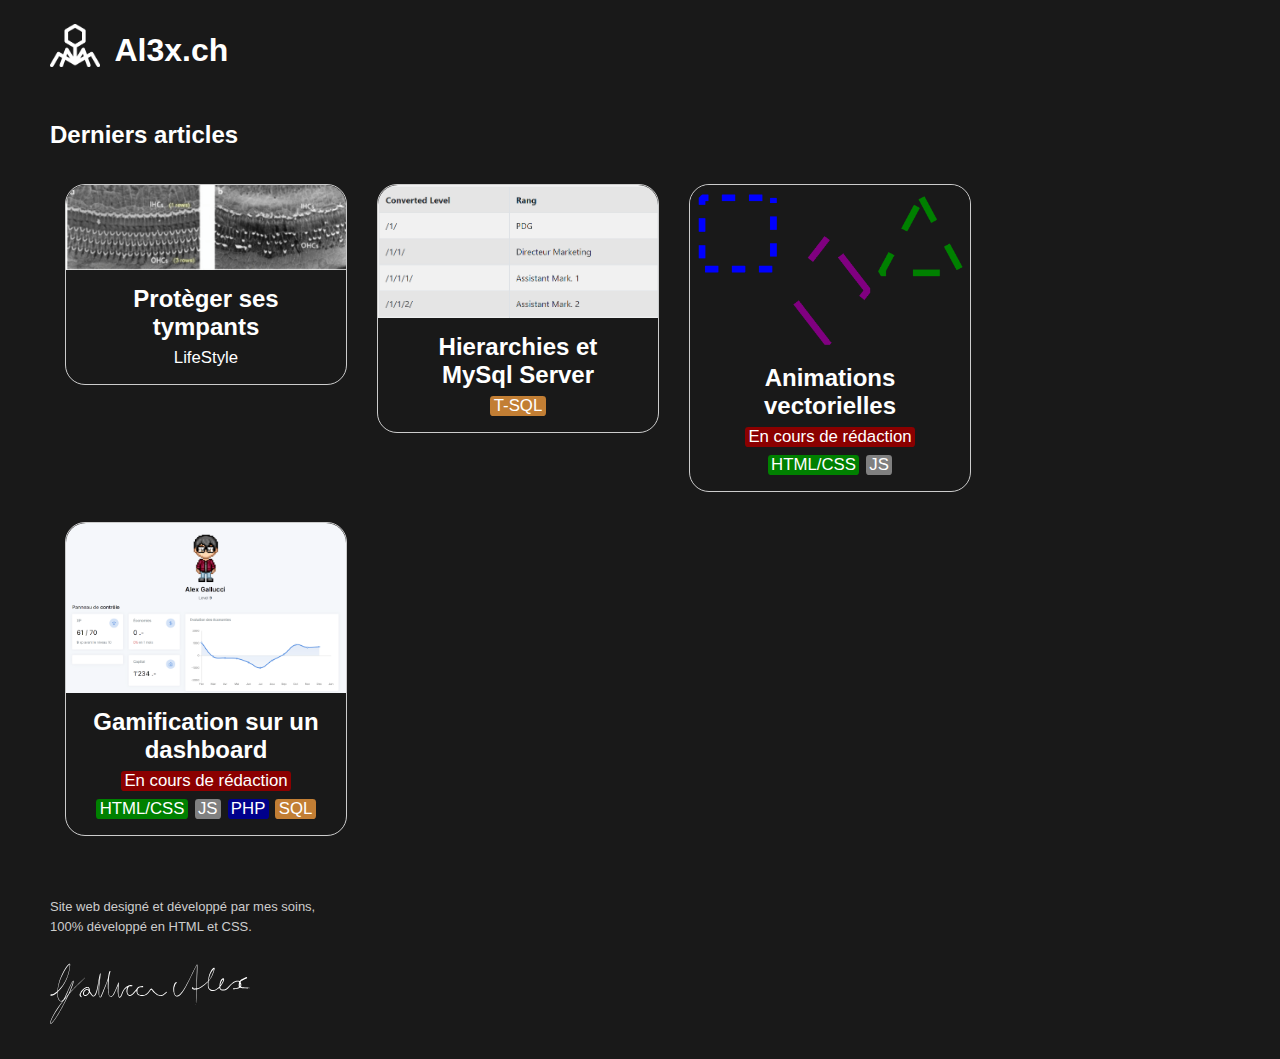
<file: index.html>
<!--
Auteur : Alex Gallucci
Site web CV : https://alexg.ch
-->

<!DOCTYPE html>
<html lang="fr">
<head>
    <title>Alex - Blog</title>
    <meta charset="UTF-8">
    <meta name="viewport" content="width=device-width, initial-scale=1">
    <link rel="apple-touch-icon" sizes="180x180" href="favicon/apple-touch-icon.png">
    <link rel="icon" type="image/png" sizes="32x32" href="favicon/favicon-32x32.png">
    <link rel="icon" type="image/png" sizes="16x16" href="favicon/favicon-16x16.png">
    <link rel="stylesheet" href="style.css">
</head>
<body>

<!-- Barre supérieure -->
<div class="linedImg">
    <a href="https://al3x.ch">
        <img src="img/profile.png" alt="profile"/>
        <h1>Al3x.ch</h1>
    </a>
</div>

<!-- Articles -->
<div class="articles">
    <h2>Derniers articles</h2>
    <div class="gallery">
        <a href="Articles/danger-ouïe/">
            <img class="miniature" src="Articles/danger-ouïe/img/miniature.png" alt="Sante de l'ouie">
            <div class="desc">
                <h1 class="titleMainArt">Protèger ses tympants</h1>
                <p class="badge">LifeStyle</p>
            </div>
        </a>
    </div>
    <div class="gallery">
        <a href="Articles/hierarchie-tsql/">
            <img class="miniature" src="Articles/hierarchie-tsql/img/miniature.png" alt="Hierarchie en TSQL">
            <div class="desc">
                <h1 class="titleMainArt">Hierarchies et <br> MySql Server</h1>
                <p class="badge bg-tsql">T-SQL</p>
            </div>
        </a>
    </div>
    <div class="gallery">
        <a href="Articles/css-svg-anim/">
            <img class="miniature" src="Articles/css-svg-anim/img/miniature.png" alt="Animations vectorielles">
            <div class="desc">
                <h1 class="titleMainArt">Animations vectorielles</h1>
                <div style="display: block">
                    <p class="badge bg-construct">En cours de rédaction</p>
                    <p class="badge bg-html-css">HTML/CSS</p>
                    <p class="badge bg-js">JS</p>
                </div>
            </div>
        </a>
    </div>

    <div class="gallery">
        <a href="Articles/gamified-dashboard/">
            <img class="miniature" src="Articles/gamified-dashboard/img/miniature.png" alt="Gamified Dashboard">
            <div class="desc">
                <h1 class="titleMainArt">Gamification sur un dashboard</h1>
                <div style="display: block">
                    <p class="badge bg-construct">En cours de rédaction</p>
                    <p class="badge bg-html-css">HTML/CSS</p>
                    <p class="badge bg-js">JS</p>
                    <p class="badge bg-php">PHP</p>
                    <p class="badge bg-sql">SQL</p>
                </div>
            </div>
        </a>
    </div>
</div>

<footer>
    <p>Site web designé et développé par mes soins,</p>
    <p>100% développé en HTML et CSS.</p>
    <img alt="signature Alex Gallucci" src="img/signature_white.svg" width="200px">
</footer>

</body>
</html>
</file>
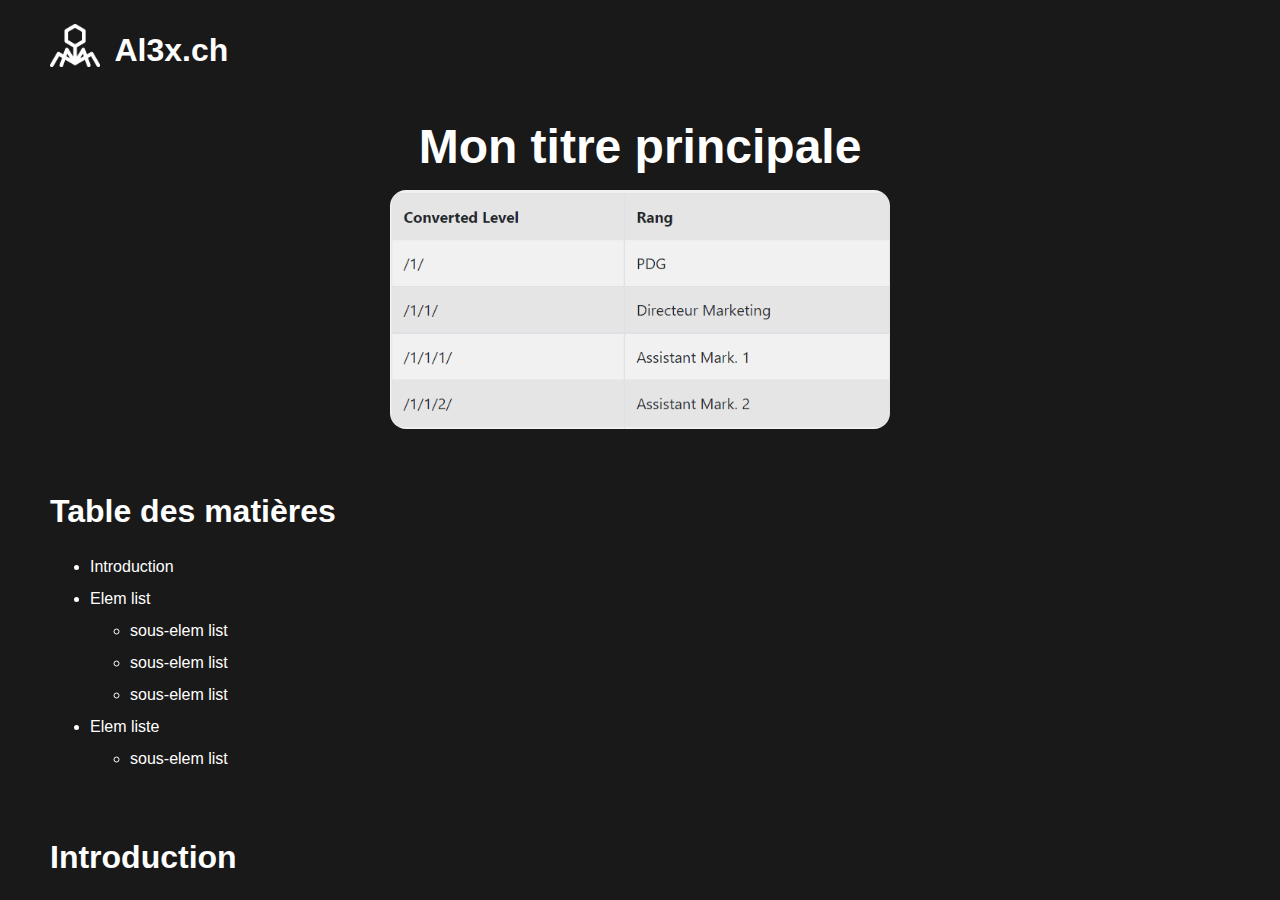
<file: Articles/aaa_DefaultPage/index.html>
<!--
Auteur : Alex Gallucci
Site web CV : https://alexg.ch
-->

<!DOCTYPE html>
<html lang="fr">
<head>
    <title>Alex - titre principale </title>
    <meta charset="UTF-8">
    <meta name="viewport" content="width=device-width, initial-scale=1">
    <link rel="apple-touch-icon" sizes="180x180" href="../../favicon/apple-touch-icon.png">
    <link rel="icon" type="image/png" sizes="32x32" href="../../favicon/favicon-32x32.png">
    <link rel="icon" type="image/png" sizes="16x16" href="../../favicon/favicon-16x16.png">
    <link rel="stylesheet" href="../../style.css">
    <link rel="stylesheet" href="../../article.css">
</head>
<body>

<!-- Barre supérieure -->
<div class="linedImg">
    <a href="https://al3x.ch">
        <img src="../../img/profile.png" alt="profile"/>
        <h1>Al3x.ch</h1>
    </a>
</div>


<!-- Titre et image principal -->
<h1 id="mainTitle">Mon titre principale</h1>
<img id="mainImg" src="img/miniature.png" alt="Résultat d'une reqûete hierarchique"/>

<!-- Table de matières -->
<h1 id="tableMat">Table des matières</h1>
<ul id="tableMatList">
    <li><a href="#SEC-introduction">Introduction</a></li>
    <li> Elem list
        <ul>
            <li>sous-elem list</li>
            <li>sous-elem list</li>
            <li>sous-elem list</li>
        </ul>
    </li>
    <li> Elem liste
        <ul>
            <li>sous-elem list</li>
        </ul>
    </li>
</ul>

<section id="SEC-introduction">
    <h1 class="titleH1">Introduction</h1>
</section>
</body>
</html>
</file>
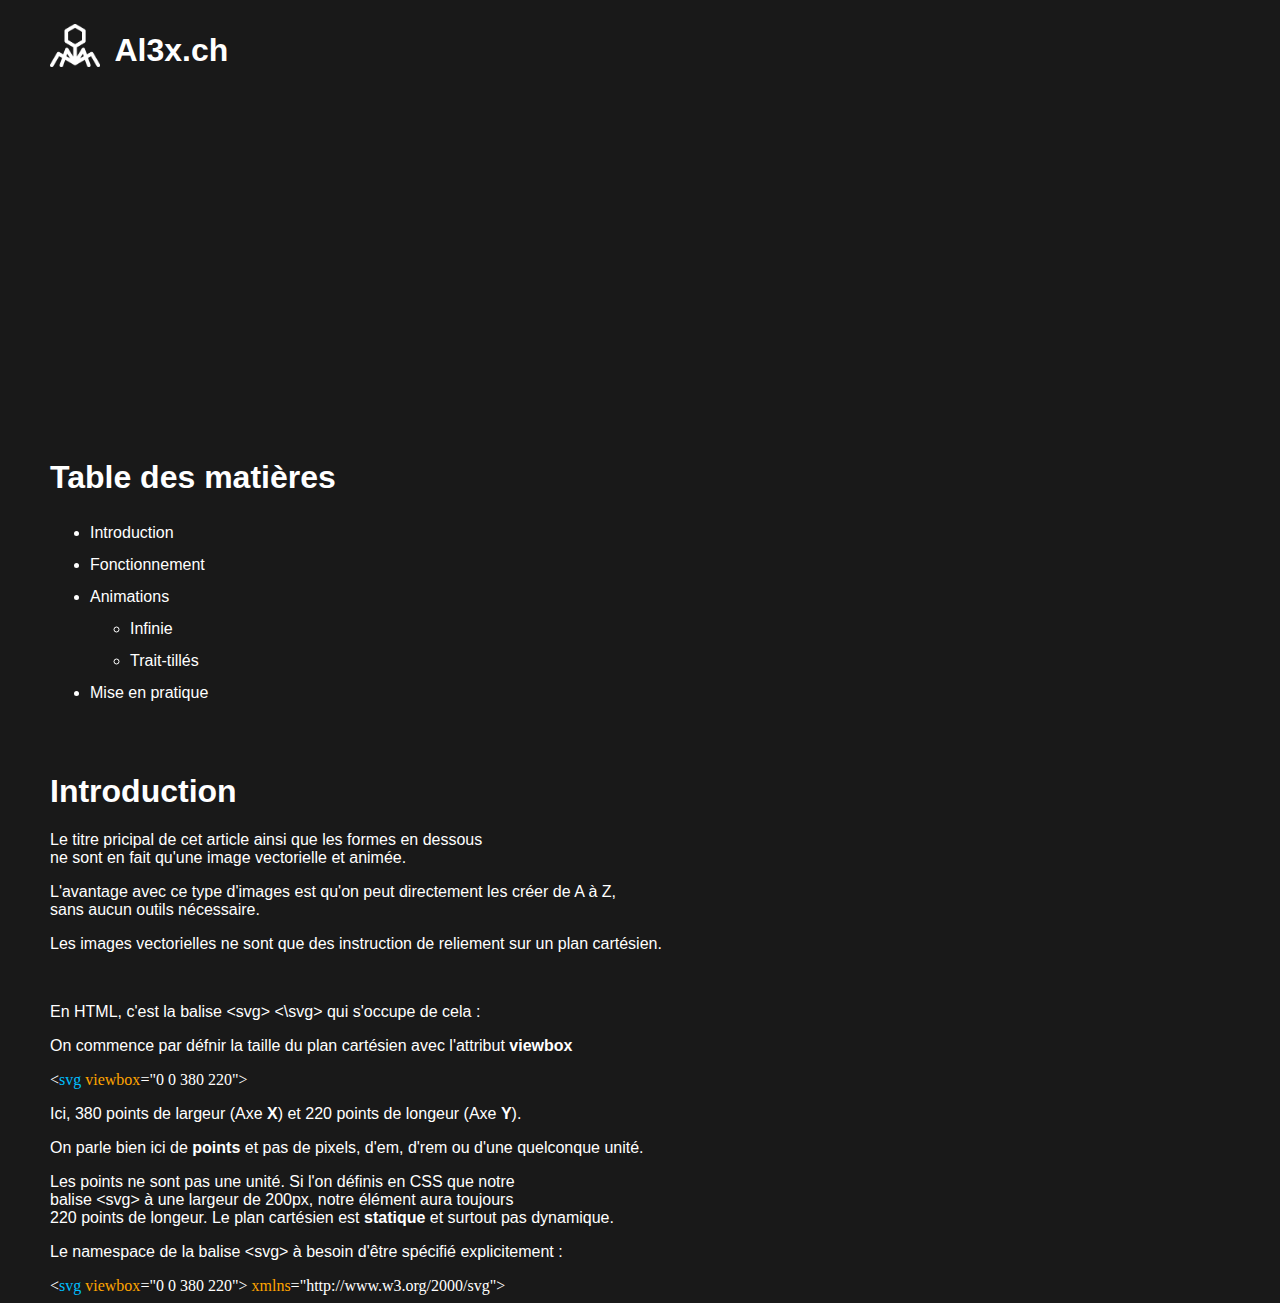
<file: Articles/css-svg-anim/index.html>
<!--
Auteur : Alex Gallucci
Site web CV : https://alexg.ch
-->

<!DOCTYPE html>
<html lang="fr">
<head>
    <title>Alex - Animations JS avec les éléments vectoriels</title>
    <meta charset="UTF-8">
    <meta name="viewport" content="width=device-width, initial-scale=1">
    <link rel="apple-touch-icon" sizes="180x180" href="../../favicon/apple-touch-icon.png">
    <link rel="icon" type="image/png" sizes="32x32" href="../../favicon/favicon-32x32.png">
    <link rel="icon" type="image/png" sizes="16x16" href="../../favicon/favicon-16x16.png">
    <link rel="stylesheet" href="../../style.css">
    <link rel="stylesheet" href="../../article.css">
    <link rel="stylesheet" href="anim.css">
</head>
<body>

<!-- Barre supérieure -->
<div class="linedImg">
    <a href="https://al3x.ch">
        <img src="../../img/profile.png" alt="profile"/>
        <h1>Al3x.ch</h1>
    </a>
</div>

<!-- Titre et image principal -->
<svg id="viewBoxEP" width="43%" style="margin-right: auto; margin-left: auto; display: block" viewbox="0 0 380 220" xmlns="http://www.w3.org/2000/svg">
    <text id="main_title"
          class="path"
          stroke="white"
          stroke-width="0.2"
          stroke-miterlimit="0"
          fill="none"
          x="10"
          y="40">
        <tspan font-size="2.1em" font-family="'Roboto', sans-serif" font-weight="bold">
            Animations vectorielles
        </tspan>
    </text>

    <path id="title_main_path"
          class="path"
          fill="none"
          stroke="white"
          stroke-width="5"
          stroke-miterlimit="0"
          d="m 193 60 v 13 h -125 v 144 h 250 v -144 h -125"
    />

    <path id="title_main_square"
          class="path"
          fill="none"
          stroke="blue"
          stroke-width="5"
          stroke-miterlimit="0"
          d="m 150 90 v 53 h -53 v -53 z"
    />

    <path id="title_main_triangle"
          class="path"
          fill="none"
          stroke="green"
          stroke-width="5"
          stroke-miterlimit="0"
          d="m 260 90 l -30 56 h 60 z"
    />

    <path id="title_main_losange"
          class="path"
          fill="none"
          stroke="purple"
          stroke-width="5"
          stroke-miterlimit="0"
          d="m 190 120 l -30 39 l 30 39 l 30 -39 z"
    />
</svg>

<!-- Table de matières -->
<h1 id="tableMat">Table des matières</h1>
<ul id="tableMatList">
    <li><a href="#SEC-introduction">Introduction</a></li>
    <li>Fonctionnement</li>
    <li>Animations
        <ul>
            <li>Infinie</li>
            <li>Trait-tillés</li>
        </ul>
    </li>
    <li> Mise en pratique</li>
</ul>

<section id="SEC-introduction">
    <h1 class="titleH1">Introduction</h1>
    <p>Le titre pricipal de cet article ainsi que les formes en dessous <br>ne sont en fait qu'une image vectorielle et animée.</p>
    <p>L'avantage avec ce type d'images est qu'on peut directement les créer de A à Z, <br> sans aucun outils nécessaire.</p>

    <p>Les images vectorielles ne sont que des instruction de reliement sur un plan cartésien.</p><br>

    <p>En HTML, c'est la balise &lt;svg&gt; &lt;\svg&gt; qui s'occupe de cela :</p>
    <p>On commence par défnir la taille du plan cartésien avec l'attribut <strong>viewbox</strong></p>
    <code>&lt;<span style="color: deepskyblue">svg</span> <span style="color: orange">viewbox</span>="0 0 380 220"&gt;</code>
    <p>Ici, 380 points de largeur (Axe <strong>X</strong>) et 220 points de longeur (Axe <strong>Y</strong>).</p>
    <p>On parle bien ici de <strong>points</strong> et pas de pixels, d'em, d'rem ou d'une quelconque unité.</p>
    <p>Les points ne sont pas une unité. Si l'on définis en CSS que notre <br>balise &lt;svg&gt; à une largeur de 200px,
        notre élément aura toujours<br> 220 points de longeur. Le plan cartésien est <strong>statique</strong> et surtout pas dynamique.</p>

    <p>Le namespace de la balise &lt;svg&gt; à besoin d'être spécifié explicitement :</p>
    <code>&lt;<span style="color: deepskyblue">svg</span> <span style="color: orange">viewbox</span>="0 0 380 220"&gt;  <span style="color: orange">xmlns</span>="http://www.w3.org/2000/svg"&gt;</code>


</section>

<script src="anim.js"></script>
</body>
</html>
</file>
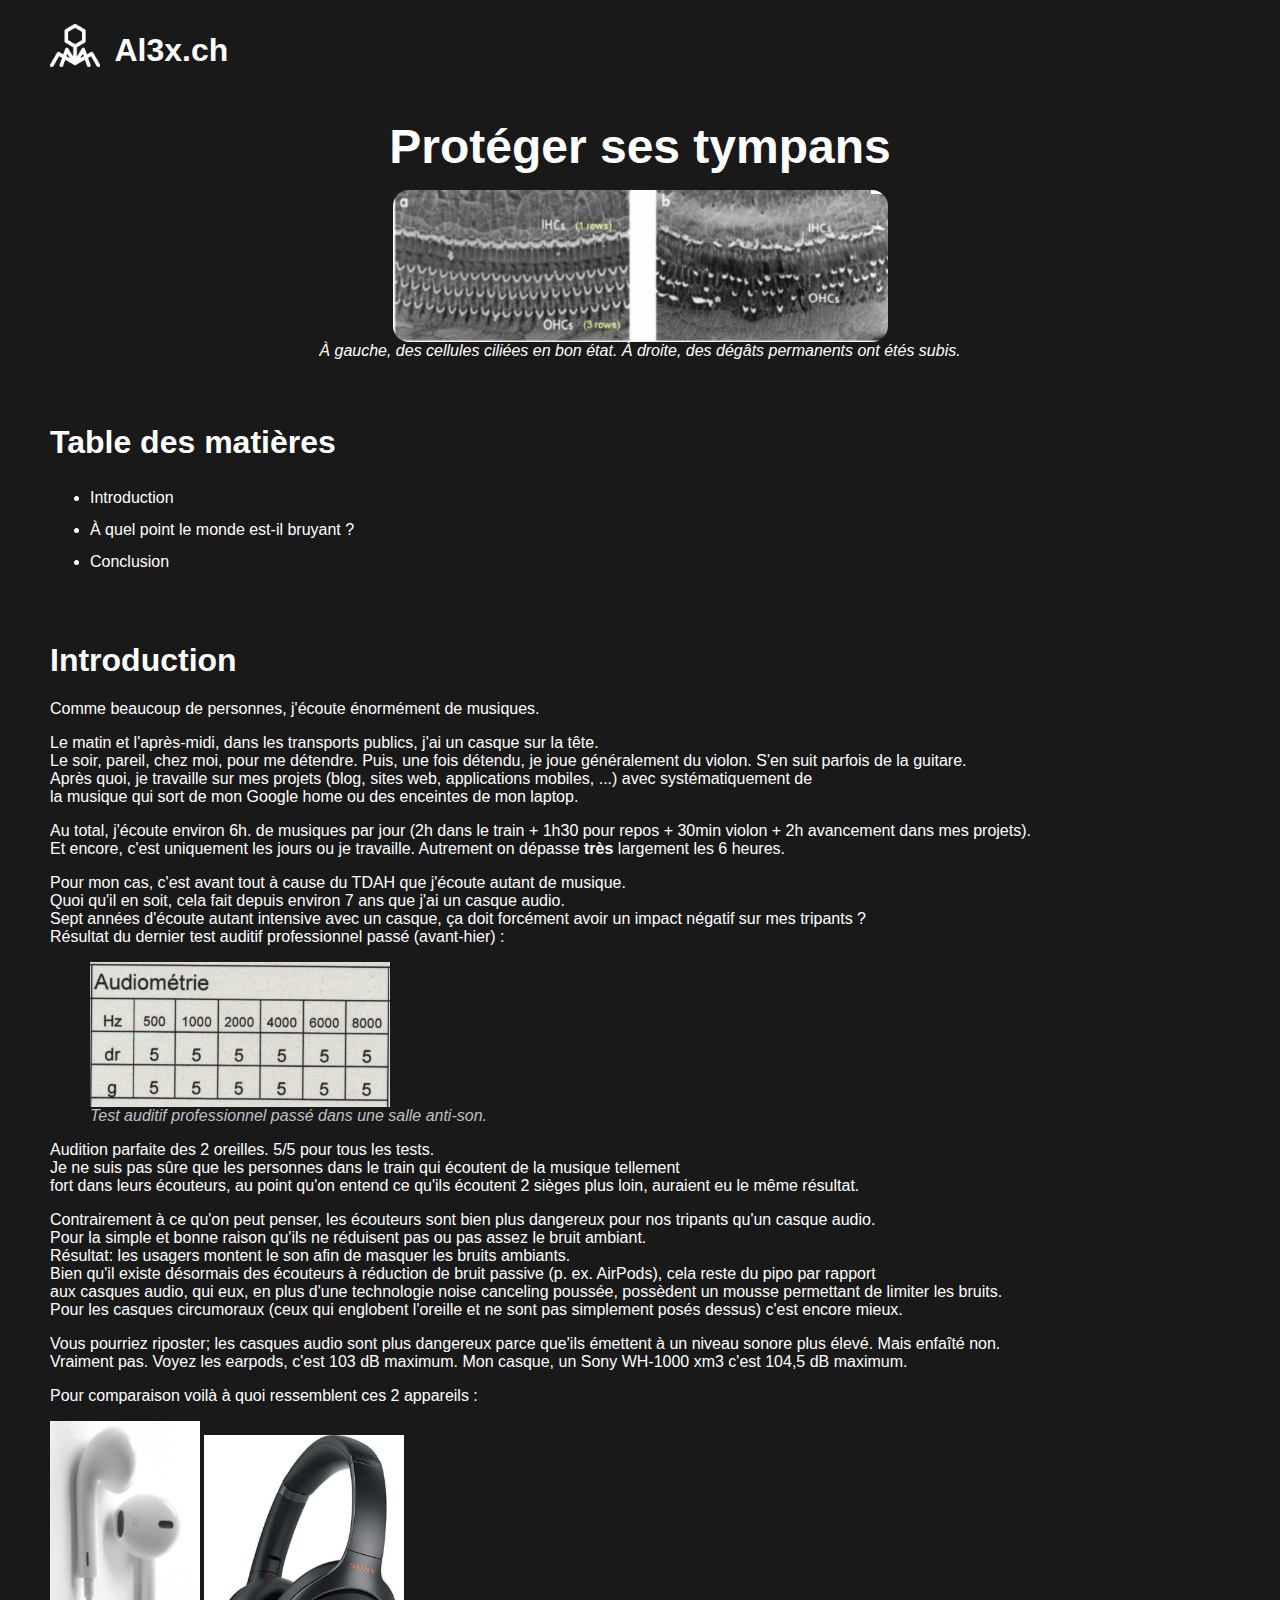
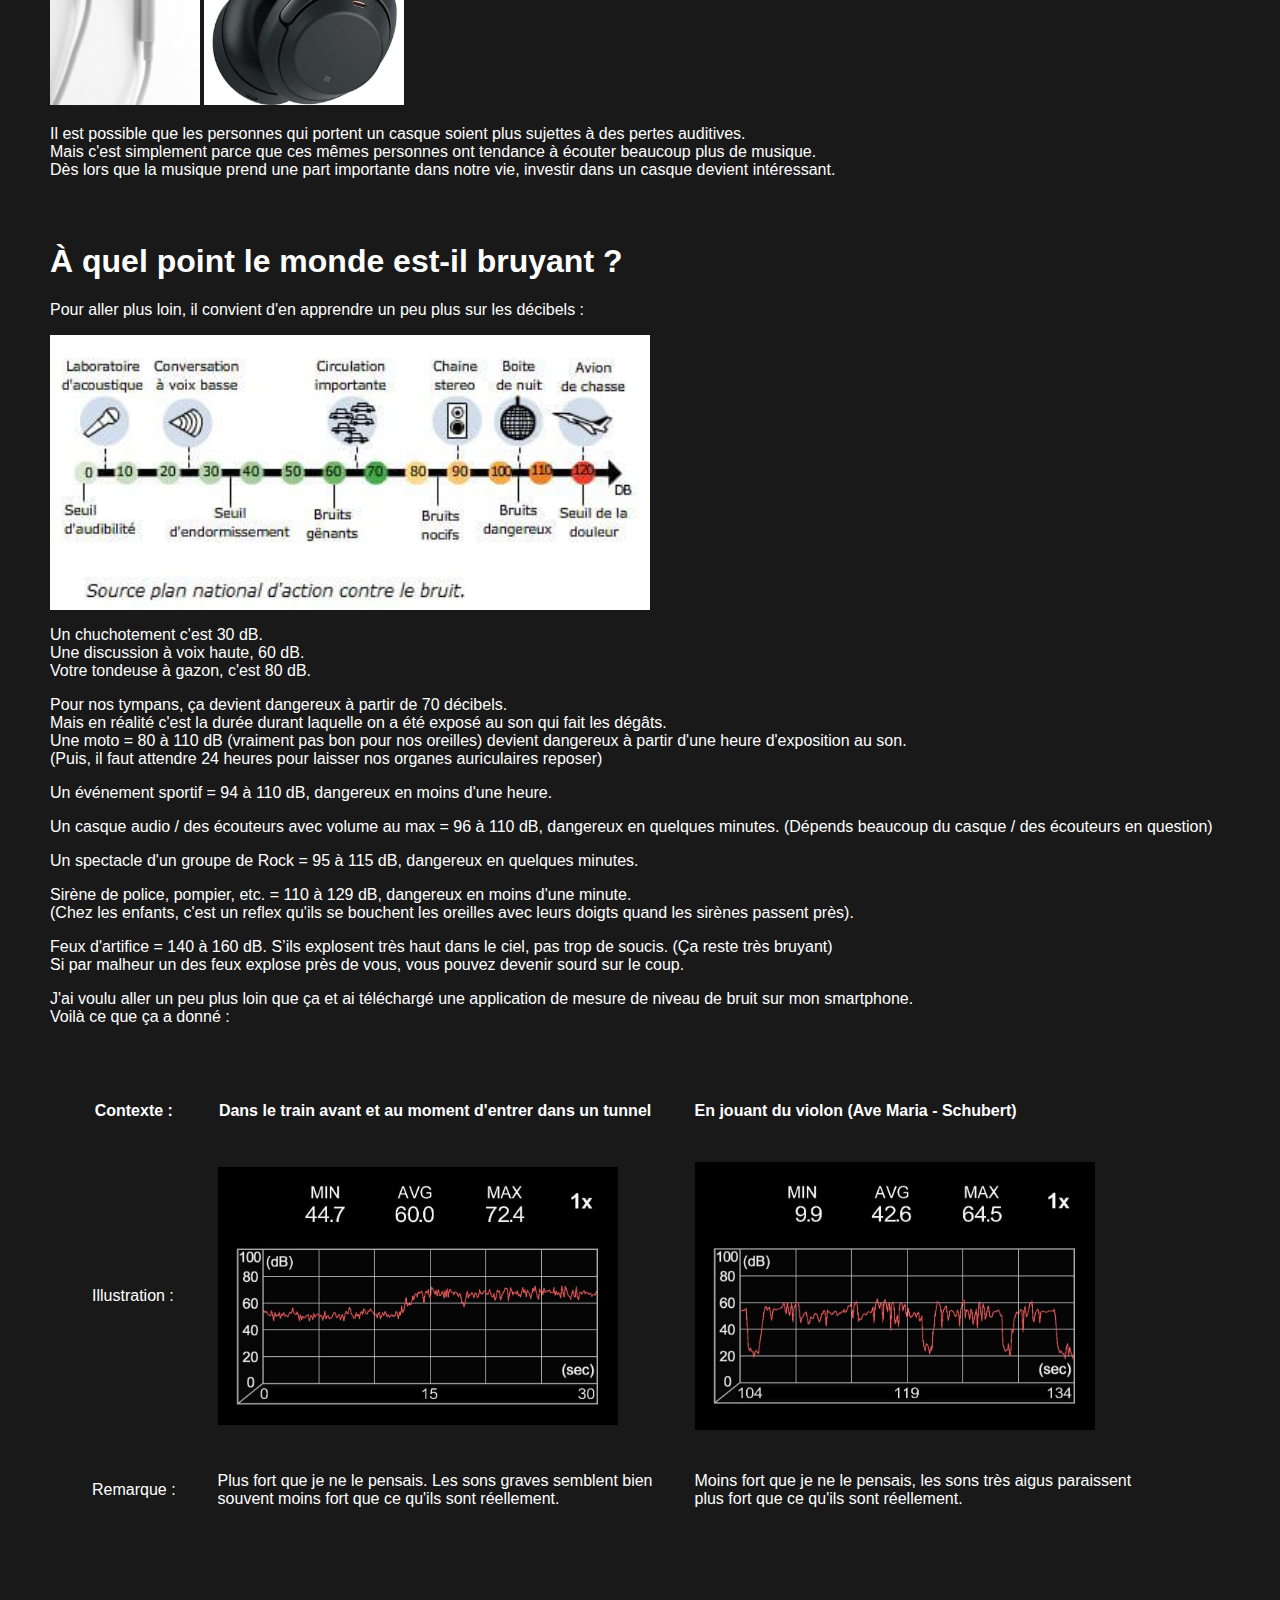
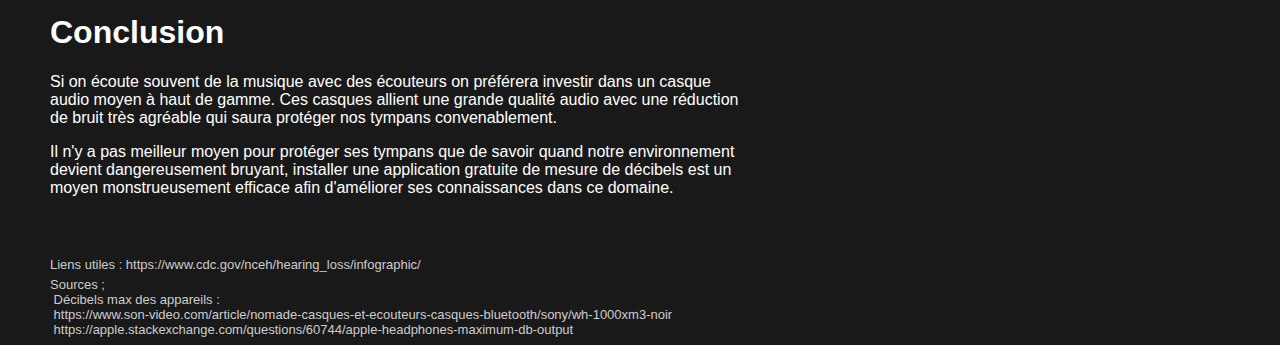
<file: Articles/danger-ouïe/index.html>
<HTML lang=fr>
<HEAD><TITLE>Alex - Protèger ses tympants</TITLE>
    <META charset=UTF-8>
    <META name=viewport content="width=device-width, initial-scale=1">
    <LINK rel=apple-touch-icon href="../../favicon/apple-touch-icon.png" sizes="180x180">
    <LINK rel=icon type=image/png href="../../favicon/favicon-32x32.png" sizes="32x32">
    <LINK rel=icon type=image/png href="../../favicon/favicon-16x16.png" sizes="16x16">
    <LINK rel=stylesheet href="../../style.css">
    <LINK rel=stylesheet href="../../article.css">
    <META name=GENERATOR content="MSHTML 11.00.10570.1001">
</HEAD>
<BODY><!-- Barre supérieure -->
<DIV class=linedImg><A href="https://al3x.ch"><IMG alt=profile src="../../img/profile.png">
    <H1>Al3x.ch</H1></A></DIV><!-- Titre et image principal -->
<H1 id=mainTitle>Protéger ses tympans</H1>
<FIGURE><IMG id=mainImg style="WIDTH: 45%" alt="Résultat d'une reqûete hierarchique" src="img/miniature.png">
    <FIGCAPTION style="COLOR: white; TEXT-ALIGN: center">À gauche, des cellules ciliées en bon état. À droite, des
        dégâts permanents ont étés subis.
    </FIGCAPTION>
</FIGURE><!-- Table de matières -->
<H1 id=tableMat>Table des matières</H1>
<UL id=tableMatList>
    <LI><A href="#SEC-introduction">Introduction</A>
    <LI><A href="#SEC-1">À quel point le monde est-il bruyant ?</A>
    <LI><A href="#conclusion">Conclusion</A></LI>
</UL>
<SECTION id=SEC-introduction>
    <H1 class=titleH1>Introduction</H1>
    <P>Comme beaucoup de personnes, j'écoute énormément de musiques.</P>
    <P>Le matin et l'après-midi, dans les transports publics, j'ai un casque sur la tête.<BR>Le soir, pareil, chez moi,
        pour me détendre. Puis, une fois détendu, je joue généralement du violon. S'en suit parfois de la guitare. <BR>Après
        quoi, je travaille sur mes projets (blog, sites web, applications mobiles, ...) avec systématiquement de<BR>la
        musique qui sort de mon Google home ou des enceintes de mon laptop. </P>
    <P>Au total, j'écoute environ 6h. de musiques par jour (2h dans le train + 1h30 pour repos + 30min violon + 2h
        avancement dans mes projets).<BR>Et encore, c'est uniquement les jours ou je travaille. Autrement on dépasse
        <STRONG>très</STRONG> largement les 6 heures.</P>
    <P>Pour mon cas, c'est avant tout à cause du TDAH que j'écoute autant de musique.<BR>Quoi qu'il en soit, cela fait
        depuis environ 7 ans que j'ai un casque audio.<BR>Sept années d'écoute autant intensive avec un casque, ça doit
        forcément avoir un impact négatif sur mes tripants ?<BR>Résultat du dernier test auditif professionnel passé
        (avant-hier) : </P>
    <FIGURE><IMG alt="Résultats du test audiometrique" src="img/audiometrie.png" width=300>
        <FIGCAPTION>Test auditif professionnel passé dans une salle anti-son.</FIGCAPTION>
    </FIGURE>
    <P>Audition parfaite des 2 oreilles. 5/5 pour tous les tests.<BR>Je ne suis pas sûre que les personnes dans le train
        qui écoutent de la musique tellement<BR>fort dans leurs écouteurs, au point qu'on entend ce qu'ils écoutent 2
        sièges plus loin, auraient eu le même résultat.</P>
    <P>Contrairement à ce qu'on peut penser, les écouteurs sont bien plus dangereux pour nos tripants qu'un casque
        audio.<BR>Pour la simple et bonne raison qu'ils ne réduisent pas ou pas assez le bruit ambiant.<BR>Résultat: les
        usagers montent le son afin de masquer les bruits ambiants.<BR>Bien qu'il existe désormais des écouteurs à
        réduction de bruit passive (p. ex. AirPods), cela reste du pipo par rapport <BR>aux casques audio, qui eux, en
        plus d'une technologie noise canceling poussée, possèdent un mousse permettant de limiter les bruits.<BR>Pour
        les casques circumoraux (ceux qui englobent l'oreille et ne sont pas simplement posés dessus) c'est encore
        mieux.</P>
    <P>Vous pourriez riposter; les casques audio sont plus dangereux parce que'ils émettent à un niveau sonore plus
        élevé. Mais enfaîté non. <BR>Vraiment pas. Voyez les earpods, c'est 103 dB maximum. Mon casque, un Sony WH-1000
        xm3 c'est 104,5 dB maximum.</P>
    <P>Pour comparaison voilà à quoi ressemblent ces 2 appareils :</P>
    <DIV style="DISPLAY: inline-block"><IMG alt=earpod src="img/earpod.png" width=150> <IMG alt="casque audio wh1000xm3"
                                                                                            src="img/wh1000xm3.png"
                                                                                            width=200></DIV>
    <P>Il est possible que les personnes qui portent un casque soient plus sujettes à des pertes auditives.<BR>Mais
        c'est simplement parce que ces mêmes personnes ont tendance à écouter beaucoup plus de musique.<BR>Dès lors que
        la musique prend une part importante dans notre vie, investir dans un casque devient intéressant.</SECTION>
<SECTION id=SEC-1>
    <H1>À quel point le monde est-il bruyant ?</H1>
    <P>Pour aller plus loin, il convient d'en apprendre un peu plus sur les décibels : </P><IMG
        alt="Echelles des bruits" src="img/echelle-bruit.jpg" width=600>
    <P>Un chuchotement c'est 30 dB.<BR>Une discussion à voix haute, 60 dB.<BR>Votre tondeuse à gazon, c'est 80 dB.</P>
    <P>Pour nos tympans, ça devient dangereux à partir de 70 décibels.<BR>Mais en réalité c'est la durée durant laquelle
        on a été exposé au son qui fait les dégâts. <BR>Une moto = 80 à 110 dB (vraiment pas bon pour nos oreilles)
        devient dangereux à partir d'une heure d'exposition au son.<BR>(Puis, il faut attendre 24 heures pour laisser
        nos organes auriculaires reposer)</P>
    <P>Un événement sportif = 94 à 110 dB, dangereux en moins d'une heure.</P>
    <P>Un casque audio / des écouteurs avec volume au max = 96 à 110 dB, dangereux en quelques minutes. (Dépends
        beaucoup du casque / des écouteurs en question)</P>
    <P>Un spectacle d'un groupe de Rock = 95 à 115 dB, dangereux en quelques minutes. </P>
    <P>Sirène de police, pompier, etc. = 110 à 129 dB, dangereux en moins d'une minute. <BR>(Chez les enfants, c'est un
        reflex qu'ils se bouchent les oreilles avec leurs doigts quand les sirènes passent près). </P>
    <P>Feux d'artifice = 140 à 160 dB. S’ils explosent très haut dans le ciel, pas trop de soucis. (Ça reste très
        bruyant)<BR>Si par malheur un des feux explose près de vous, vous pouvez devenir sourd sur le coup.</P>
    <P>J'ai voulu aller un peu plus loin que ça et ai téléchargé une application de mesure de niveau de bruit sur mon
        smartphone.<BR>Voilà ce que ça a donné : </P><BR>
    <TABLE class=tbBordure>
        <TBODY>
        <TR>
            <TH>Contexte :</TH>
            <TH>Dans le train avant et au moment d'entrer dans un tunnel</TH>
            <TH style="text-align: left;">En jouant du violon (Ave Maria - Schubert)</TH>
        </TR>
        <TR>
            <TD>Illustration :</TD>
            <TD><IMG alt="Niveau du son avant et lors de l'entrée dans un tunnel" src="img/train_tunnel.jpg" width=400>
            </TD>
            <TD><IMG alt="Niveau du son en jouant du violon" src="img/Violon_ave_maria.jpg"
                     width=400></TD>
        </TR>
        <TR>
            <TD>Remarque :</TD>
            <TD>Plus fort que je ne le pensais. Les sons graves semblent bien <BR>souvent moins fort que ce qu'ils sont
                réellement.
            </TD>
            <TD>Moins fort que je ne le pensais, les sons très aigus paraissent <BR>plus fort que ce qu'ils sont
                réellement.
            </TD>
        </TR>
        </TBODY>
    </TABLE>
</SECTION>
<SECTION id=conclusion>
    <H1>Conclusion</H1>
    <P>Si on écoute souvent de la musique avec des écouteurs on préférera investir dans un casque <BR>audio moyen à haut
        de gamme. Ces casques allient une grande qualité audio avec une réduction <BR>de bruit très agréable qui saura
        protéger nos tympans convenablement. </P>
    <P>Il n'y a pas meilleur moyen pour protéger ses tympans que de savoir quand notre environnement<BR>devient
        dangereusement bruyant, installer une application gratuite de mesure de décibels est un <BR>moyen
        monstrueusement efficace afin d'améliorer ses connaissances dans ce domaine.</P></SECTION>
<FOOTER style="MARGIN-TOP: 60px">
    <P>Liens utiles : https://www.cdc.gov/nceh/hearing_loss/infographic/</P>
    <P>Sources ;<BR>&nbsp;Décibels max des appareils :<BR>&nbsp;https://www.son-video.com/article/nomade-casques-et-ecouteurs-casques-bluetooth/sony/wh-1000xm3-noir<BR>&nbsp;https://apple.stackexchange.com/questions/60744/apple-headphones-maximum-db-output
    </P></FOOTER>
</BODY>
</HTML>
</file>
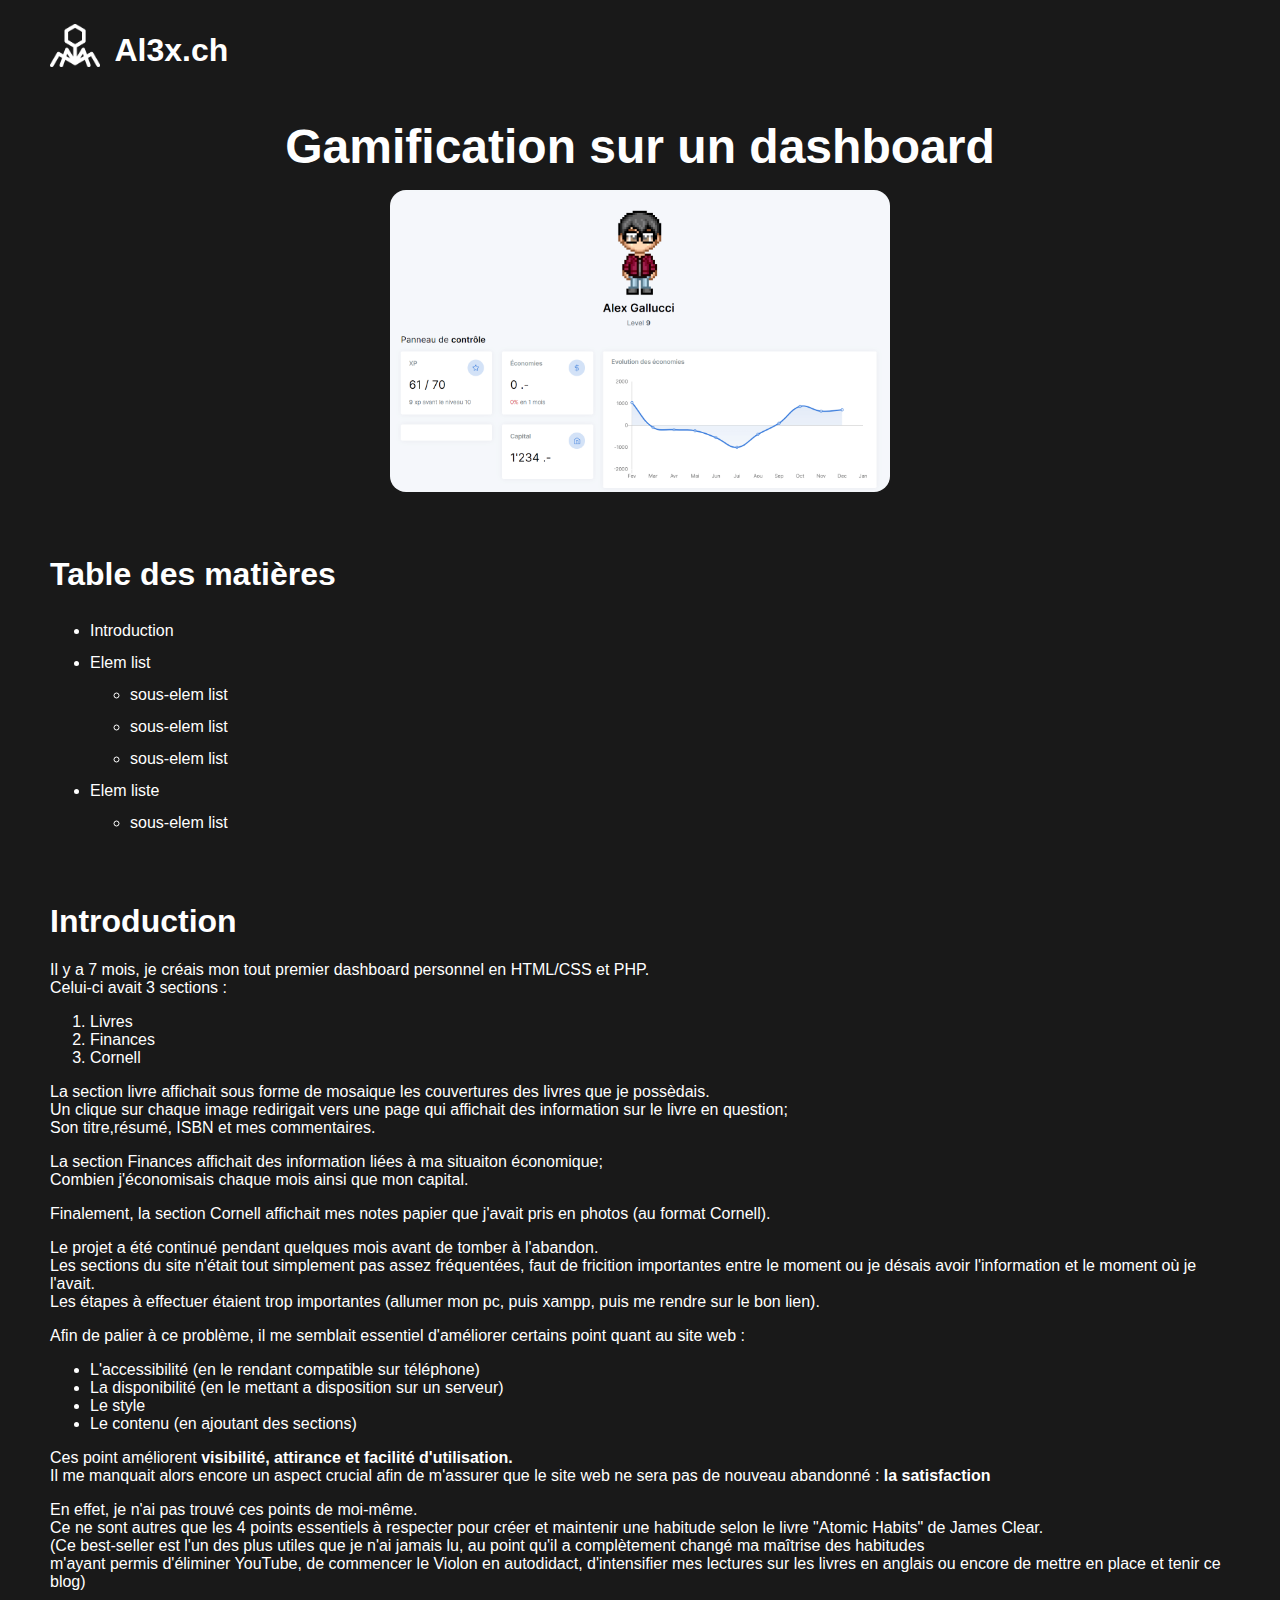
<file: Articles/gamified-dashboard/index.html>
<!--
Auteur : Alex Gallucci
Site web CV : https://alexg.ch
-->

<!DOCTYPE html>
<html lang="fr">
<head>
    <title>Alex - Gamification sur un dahboard</title>
    <meta charset="UTF-8">
    <meta name="viewport" content="width=device-width, initial-scale=1">
    <link rel="apple-touch-icon" sizes="180x180" href="../../favicon/apple-touch-icon.png">
    <link rel="icon" type="image/png" sizes="32x32" href="../../favicon/favicon-32x32.png">
    <link rel="icon" type="image/png" sizes="16x16" href="../../favicon/favicon-16x16.png">
    <link rel="stylesheet" href="../../style.css">
    <link rel="stylesheet" href="../../article.css">
</head>
<body>

<!-- Barre supérieure -->
<div class="linedImg">
    <a href="https://al3x.ch">
        <img src="../../img/profile.png" alt="profile"/>
        <h1>Al3x.ch</h1>
    </a>
</div>


<!-- Titre et image principal -->
<h1 id="mainTitle">Gamification sur un dashboard</h1>
<img id="mainImg" src="img/miniature.png" alt="Résultat d'une reqûete hierarchique"/>

<!-- Table de matières -->
<h1 id="tableMat">Table des matières</h1>
<ul id="tableMatList">
    <li><a href="#SEC-introduction">Introduction</a></li>
    <li> Elem list
        <ul>
            <li>sous-elem list</li>
            <li>sous-elem list</li>
            <li>sous-elem list</li>
        </ul>
    </li>
    <li> Elem liste
        <ul>
            <li>sous-elem list</li>
        </ul>
    </li>
</ul>

<section id="SEC-introduction">
    <h1 class="titleH1">Introduction</h1>
    <p>Il y a 7 mois, je créais mon tout premier dashboard personnel en HTML/CSS et PHP. <br>
        Celui-ci avait 3 sections : </p>
    <ol>
        <li>Livres</li>
        <li>Finances</li>
        <li>Cornell</li>
    </ol>
    <p>La section livre affichait sous forme de mosaique les couvertures des livres que je possèdais.<br>
        Un clique sur chaque image redirigait vers une page qui affichait des information sur le livre en question;<br>
    Son titre,résumé, ISBN et mes commentaires.</p>
    <p>La section Finances affichait des information liées à ma situaiton économique; <br>
    Combien j'économisais chaque mois ainsi que mon capital.</p>
    <p>Finalement, la section Cornell affichait mes notes papier que j'avait pris en photos (au format Cornell).</p>

    <p>Le projet a été continué pendant quelques mois avant de tomber à l'abandon.<br>
    Les sections du site n'était tout simplement pas assez fréquentées, faut de fricition importantes entre le moment ou je désais avoir l'information et le moment
    où je l'avait.<br>
    Les étapes à effectuer étaient trop importantes (allumer mon pc, puis xampp, puis me rendre sur le bon lien).</p>

    <p>Afin de palier à ce problème, il me semblait essentiel d'améliorer certains point quant au site web :</p>
    <ul>
        <li>L'accessibilité (en le rendant compatible sur téléphone)</li>
        <li>La disponibilité (en le mettant a disposition sur un serveur)</li>
        <li>Le style</li>
        <li>Le contenu (en ajoutant des sections)</li>
    </ul>

    <p>Ces point améliorent <strong>visibilité, attirance et facilité d'utilisation. </strong><br>
        Il me manquait alors encore un aspect crucial afin de m'assurer que le site web ne sera pas de nouveau abandonné : <strong>la satisfaction</strong> </p>

    <p>En effet, je n'ai pas trouvé ces points de moi-même.<br>
        Ce ne sont autres que les 4 points essentiels à respecter pour créer et maintenir une habitude selon le livre "Atomic Habits" de James Clear.<br>
        (Ce best-seller est l'un des plus utiles que je n'ai jamais lu, au point qu'il a complètement changé ma maîtrise des habitudes <br>
        m'ayant permis d'éliminer YouTube, de commencer le Violon en autodidact, d'intensifier mes lectures sur les livres en anglais ou encore de mettre en place et tenir ce blog)
    </p>
</section>
</body>
</html>
</file>
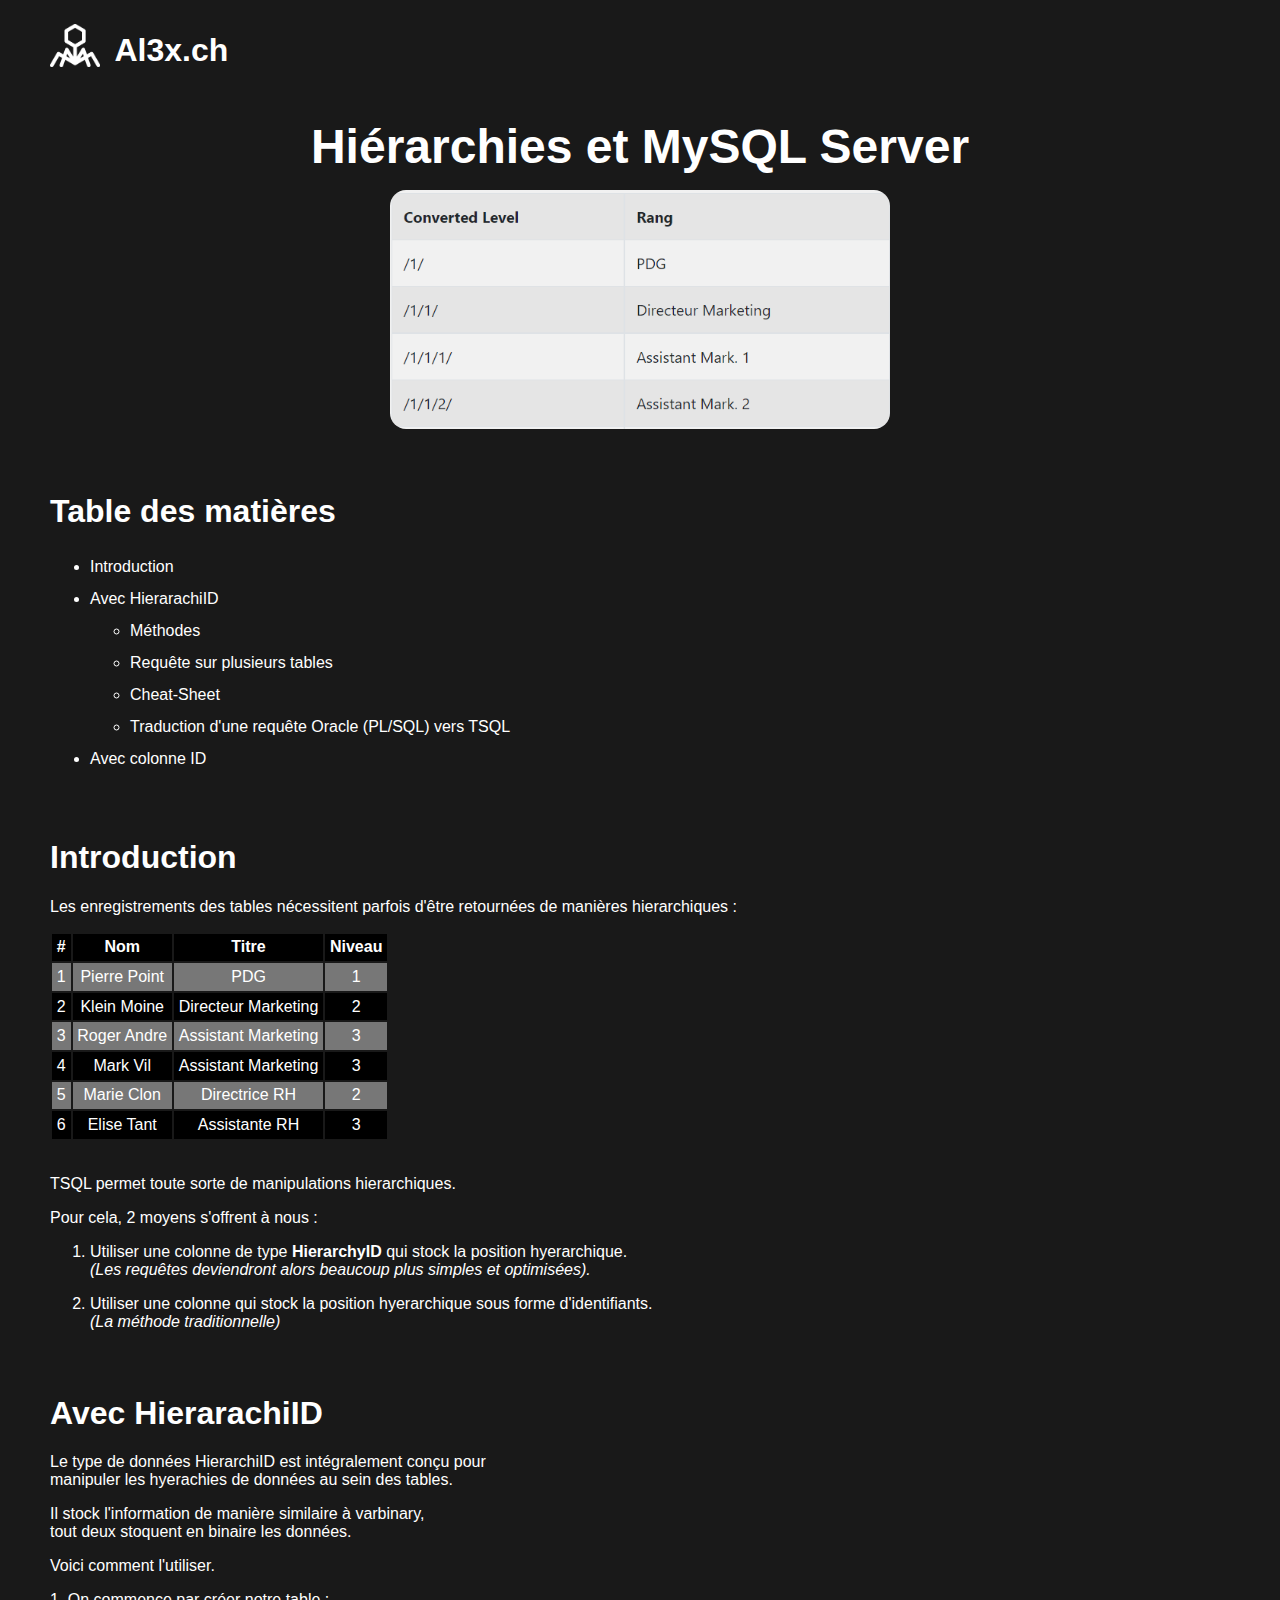
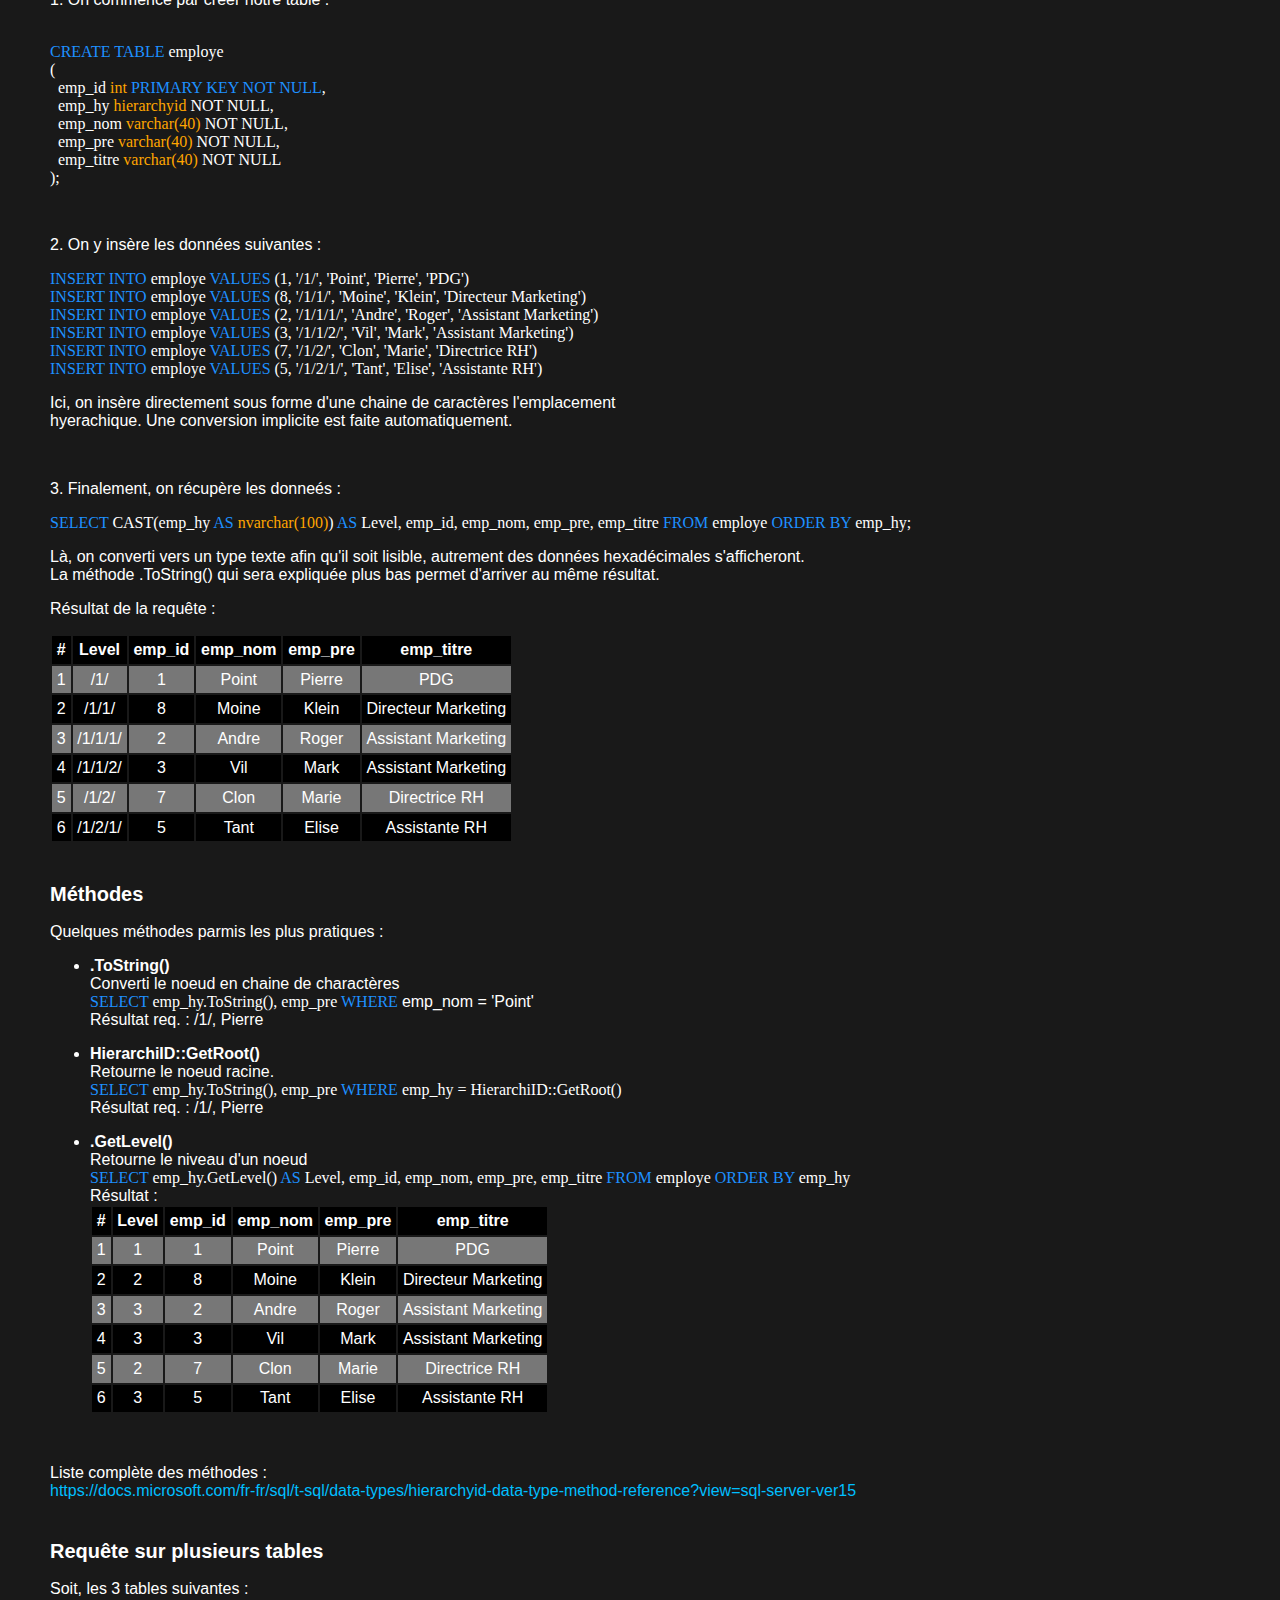
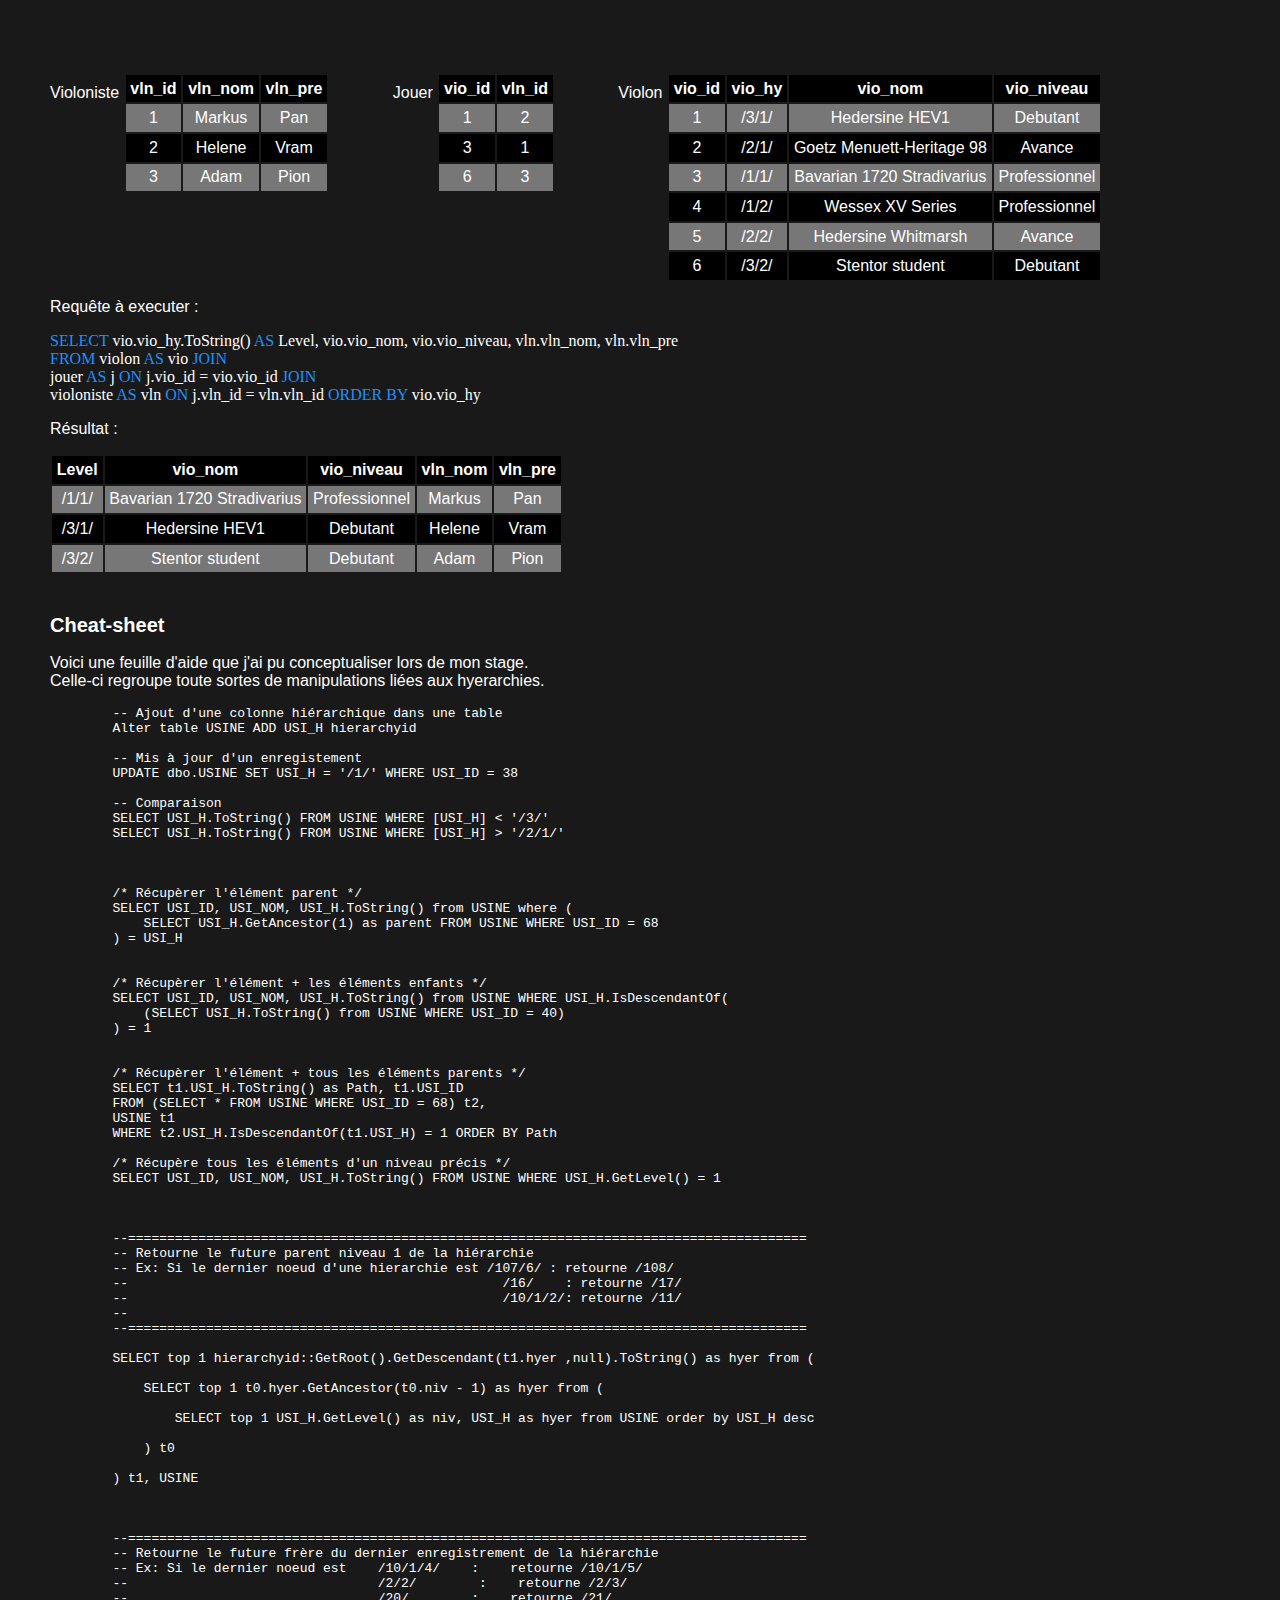
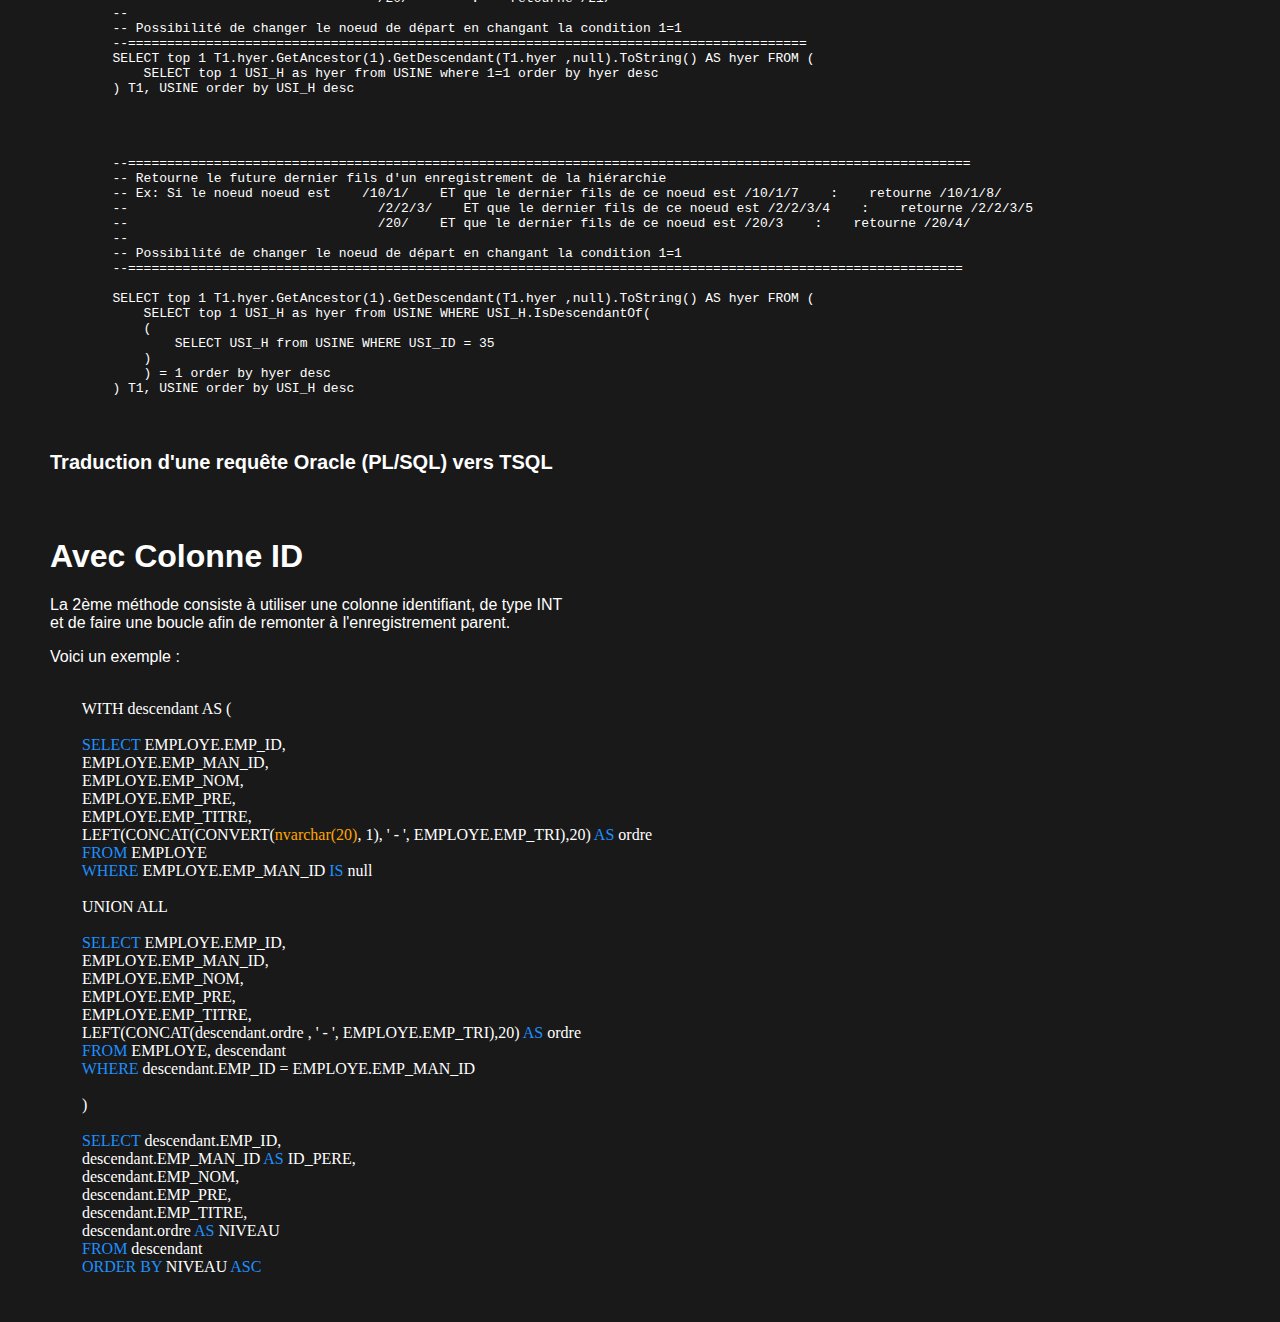
<file: Articles/hierarchie-tsql/index.html>
<!--
Auteur : Alex Gallucci
Site web CV : https://alexg.ch
-->

<!DOCTYPE html>
<html lang="fr">
<head>
    <title>Alex - Hiérarchies et MySQL Server </title>
    <meta charset="UTF-8">
    <meta name="viewport" content="width=device-width, initial-scale=1">
    <link rel="apple-touch-icon" sizes="180x180" href="../../favicon/apple-touch-icon.png">
    <link rel="icon" type="image/png" sizes="32x32" href="../../favicon/favicon-32x32.png">
    <link rel="icon" type="image/png" sizes="16x16" href="../../favicon/favicon-16x16.png">
    <link rel="stylesheet" href="../../style.css">
    <link rel="stylesheet" href="../../article.css">
</head>
<body>

<!-- Barre supérieure -->
<div class="linedImg">
    <a href="https://al3x.ch">
        <img src="../../img/profile.png" alt="profile"/>
        <h1>Al3x.ch</h1>
    </a>
</div>


<!-- Titre et image principal -->
<h1 id="mainTitle">Hiérarchies et MySQL Server</h1>
<img id="mainImg" src="img/miniature.png" alt="Résultat d'une reqûete hierarchique"/>

<!-- Table de matières -->
<h1 id="tableMat">Table des matières</h1>
<ul id="tableMatList">
    <li><a href="#SEC-introduction">Introduction</a></li>
    <li><a href="#SEC-hierarchiID">Avec HierarachiID</a>
        <ul>
            <li><a href="#SEC-Syntaxe">Méthodes</a></li>
            <li><a href="#SEC-req1">Requête sur plusieurs tables</a></li>
            <li><a href="#SEC-CS">Cheat-Sheet</a></li>
            <li><a href="#SEC-trad">Traduction d'une requête Oracle (PL/SQL) vers TSQL</a></li>
        </ul>
    </li>
    <li><a href="#SEC-Oracle">Avec colonne ID</a></li>
</ul>

<section id="SEC-introduction">
    <h1 class="titleH1">Introduction</h1>
    <p>Les enregistrements des tables nécessitent parfois d'être retournées de manières hierarchiques :</p>
    <table class="tableauContour">
        <tr>
            <th> #</th>
            <th> Nom</th>
            <th> Titre</th>
            <th> Niveau</th>
        </tr>
        <tr>
            <td>1</td>
            <td>Pierre Point</td>
            <td>PDG</td>
            <td>1</td>
        </tr>
        <tr>
            <td>2</td>
            <td>Klein Moine</td>
            <td>Directeur Marketing</td>
            <td>2</td>
        </tr>
        <tr>
            <td>3</td>
            <td>Roger Andre</td>
            <td>Assistant Marketing</td>
            <td>3</td>
        </tr>
        <tr>
            <td>4</td>
            <td>Mark Vil</td>
            <td>Assistant Marketing</td>
            <td>3</td>
        </tr>
        <tr>
            <td>5</td>
            <td>Marie Clon</td>
            <td>Directrice RH</td>
            <td>2</td>
        </tr>
        <tr>
            <td>6</td>
            <td>Elise Tant</td>
            <td>Assistante RH</td>
            <td>3</td>
        </tr>
    </table>
    <br>
    <p>TSQL permet toute sorte de manipulations hierarchiques.</p>
    <p>Pour cela, 2 moyens s'offrent à nous :</p>
    <ol>
        <li style="margin-bottom: 1em">
            Utiliser une colonne de type <strong>HierarchyID</strong> qui stock la position hyerarchique. <br>
            <i>(Les requêtes deviendront alors beaucoup plus simples et optimisées).</i>
        </li>
        <li>
            Utiliser une colonne qui stock la position hyerarchique sous forme d'identifiants.<br>
            <i>(La méthode traditionnelle)</i>
        </li>
    </ol>
</section>

<section id="SEC-hierarchiID">
    <h1 id="SEC-hierarch" class="titleH1">Avec HierarachiID</h1>
    <p>Le type de données HierarchiID est intégralement conçu pour<br>
        manipuler les hyerachies de données au sein des tables.</p>
    <p>Il stock l'information de manière similaire à varbinary,<br>
        tout deux stoquent en binaire les données.</p>
    <p>Voici comment l'utiliser. </p>
    <p>1. On commence par créer notre table :</p>

    <pre>
        <code>
<span style="color: dodgerblue">CREATE TABLE</span> employe
(
  emp_id <span style="color: orange">int</span> <span style="color: dodgerblue">PRIMARY KEY NOT NULL</span>,
  emp_hy <span style="color: orange">hierarchyid</span> NOT NULL,
  emp_nom <span style="color: orange">varchar(40)</span> NOT NULL,
  emp_pre <span style="color: orange">varchar(40)</span> NOT NULL,
  emp_titre <span style="color: orange">varchar(40)</span> NOT NULL
);
        </code>
  </pre>


    <p>2. On y insère les données suivantes : </p>
    <code>
        <span style="color: dodgerblue">INSERT INTO</span> employe <span style="color: dodgerblue">VALUES</span> (1,
        '/1/', 'Point', 'Pierre', 'PDG')<br>
        <span style="color: dodgerblue">INSERT INTO</span> employe <span style="color: dodgerblue">VALUES</span> (8,
        '/1/1/', 'Moine', 'Klein', 'Directeur Marketing')<br>
        <span style="color: dodgerblue">INSERT INTO</span> employe <span style="color: dodgerblue">VALUES</span> (2,
        '/1/1/1/', 'Andre', 'Roger', 'Assistant Marketing')<br>
        <span style="color: dodgerblue">INSERT INTO</span> employe <span style="color: dodgerblue">VALUES</span> (3,
        '/1/1/2/', 'Vil', 'Mark', 'Assistant Marketing')<br>
        <span style="color: dodgerblue">INSERT INTO</span> employe <span style="color: dodgerblue">VALUES</span> (7,
        '/1/2/', 'Clon', 'Marie', 'Directrice RH')<br>
        <span style="color: dodgerblue">INSERT INTO</span> employe <span style="color: dodgerblue">VALUES</span> (5,
        '/1/2/1/', 'Tant', 'Elise', 'Assistante RH')<br>
    </code>
    <p>Ici, on insère directement sous forme d'une chaine de caractères l'emplacement<br>
        hyerachique. Une conversion implicite est faite automatiquement.</p>
    <br>
    <p>3. Finalement, on récupère les donneés : </p>
    <code>
        <span style="color: dodgerblue">SELECT </span>CAST(emp_hy <span style="color: dodgerblue">AS</span> <span
            style="color: orange">nvarchar(100)</span>) <span style="color: dodgerblue">AS</span> Level, emp_id,
        emp_nom, emp_pre, emp_titre
        <span style="color: dodgerblue">FROM</span> employe <span style="color: dodgerblue">ORDER BY</span> emp_hy;
    </code>

    <p>Là, on converti vers un type texte afin qu'il soit lisible, autrement des données hexadécimales
        s'afficheront.<br>
        La méthode .ToString() qui sera expliquée plus bas permet d'arriver au même résultat.</p>
    <p>Résultat de la requête : </p>
    <table class="tableauContour">
        <tr>
            <th> #</th>
            <th> Level</th>
            <th> emp_id</th>
            <th> emp_nom</th>
            <th> emp_pre</th>
            <th> emp_titre</th>
        </tr>
        <tr>
            <td>1</td>
            <td>/1/</td>
            <td>1</td>
            <td>Point</td>
            <td>Pierre</td>
            <td>PDG</td>
        </tr>
        <tr>
            <td>2</td>
            <td>/1/1/</td>
            <td>8</td>
            <td>Moine</td>
            <td>Klein</td>
            <td>Directeur Marketing</td>
        </tr>
        <tr>
            <td>3</td>
            <td>/1/1/1/</td>
            <td>2</td>
            <td>Andre</td>
            <td>Roger</td>
            <td>Assistant Marketing</td>
        </tr>
        <tr>
            <td>4</td>
            <td>/1/1/2/</td>
            <td>3</td>
            <td>Vil</td>
            <td>Mark</td>
            <td>Assistant Marketing</td>
        </tr>
        <tr>
            <td>5</td>
            <td>/1/2/</td>
            <td>7</td>
            <td>Clon</td>
            <td>Marie</td>
            <td>Directrice RH</td>
        </tr>
        <tr>
            <td>6</td>
            <td>/1/2/1/</td>
            <td>5</td>
            <td>Tant</td>
            <td>Elise</td>
            <td>Assistante RH</td>
        </tr>
    </table>

    <h2 id="SEC-Syntaxe" class="titleH2">Méthodes</h2>
    <p>Quelques méthodes parmis les plus pratiques : </p>
    <ul>
        <li>
            <strong>.ToString()</strong><br>
            Converti le noeud en chaine de charactères<br>
            <code>
                <span style="color: dodgerblue">SELECT</span> emp_hy.ToString(), emp_pre <span
                    style="color: dodgerblue">WHERE</span>
            </code>
            emp_nom = 'Point' <br>
            Résultat req. : /1/, Pierre
        </li>
        <li style="padding: 1em 0 1em 0">
            <strong>HierarchiID::GetRoot()</strong><br>
            Retourne le noeud racine.<br>
            <code>
                <span style="color: dodgerblue">SELECT</span> emp_hy.ToString(), emp_pre <span
                    style="color: dodgerblue">WHERE</span>
                emp_hy = HierarchiID::GetRoot() <br>
            </code>
            Résultat req. : /1/, Pierre
        </li>
        <li>
            <strong>.GetLevel()</strong><br>
            Retourne le niveau d'un noeud<br>
            <code>
                <span style="color: dodgerblue">SELECT </span>emp_hy.GetLevel() <span
                    style="color: dodgerblue">AS</span>
                Level, emp_id, emp_nom, emp_pre, emp_titre
                <span style="color: dodgerblue">FROM</span> employe <span style="color: dodgerblue">ORDER BY</span>
                emp_hy
                <br>
            </code>
            Résultat :
            <table class="tableauContour">
                <tr>
                    <th> #</th>
                    <th> Level</th>
                    <th> emp_id</th>
                    <th> emp_nom</th>
                    <th> emp_pre</th>
                    <th> emp_titre</th>
                </tr>
                <tr>
                    <td>1</td>
                    <td>1</td>
                    <td>1</td>
                    <td>Point</td>
                    <td>Pierre</td>
                    <td>PDG</td>
                </tr>
                <tr>
                    <td>2</td>
                    <td>2</td>
                    <td>8</td>
                    <td>Moine</td>
                    <td>Klein</td>
                    <td>Directeur Marketing</td>
                </tr>
                <tr>
                    <td>3</td>
                    <td>3</td>
                    <td>2</td>
                    <td>Andre</td>
                    <td>Roger</td>
                    <td>Assistant Marketing</td>
                </tr>
                <tr>
                    <td>4</td>
                    <td>3</td>
                    <td>3</td>
                    <td>Vil</td>
                    <td>Mark</td>
                    <td>Assistant Marketing</td>
                </tr>
                <tr>
                    <td>5</td>
                    <td>2</td>
                    <td>7</td>
                    <td>Clon</td>
                    <td>Marie</td>
                    <td>Directrice RH</td>
                </tr>
                <tr>
                    <td>6</td>
                    <td>3</td>
                    <td>5</td>
                    <td>Tant</td>
                    <td>Elise</td>
                    <td>Assistante RH</td>
                </tr>
            </table>
        </li>
    </ul>
    <br>
    <p>Liste complète des méthodes : <br>
        <a style="color: deepskyblue" rel="noopener" target="_blank"
           href="https://docs.microsoft.com/fr-fr/sql/t-sql/data-types/hierarchyid-data-type-method-reference?view=sql-server-ver15">https://docs.microsoft.com/fr-fr/sql/t-sql/data-types/hierarchyid-data-type-method-reference?view=sql-server-ver15</a>
    </p>

    <h2 id="SEC-req1" class="titleH2">Requête sur plusieurs tables</h2>
    <p>Soit, les 3 tables suivantes :</p>
    <div id="SqlTable3" style="display: block">

        <div style="display:inline-block">
            <span>Violoniste</span>
            <table style="display: inline" class="tableauContour">
                <tr>
                    <th>vln_id</th>
                    <th>vln_nom</th>
                    <th>vln_pre</th>
                </tr>
                <tr>
                    <td>1</td>
                    <td>Markus</td>
                    <td>Pan</td>
                </tr>
                <tr>
                    <td>2</td>
                    <td>Helene</td>
                    <td>Vram</td>
                </tr>
                <tr>
                    <td>3</td>
                    <td>Adam</td>
                    <td>Pion</td>
                </tr>
            </table>
        </div>

        <div style="display:inline-block;margin:5%">
            <span>Jouer</span>
            <table style="display: inline" class="tableauContour">
                <tr>
                    <th>vio_id</th>
                    <th>vln_id</th>
                </tr>
                <tr>
                    <td>1</td>
                    <td>2</td>
                </tr>
                <tr>
                    <td>3</td>
                    <td>1</td>
                </tr>
                <tr>
                    <td>6</td>
                    <td>3</td>
                </tr>
            </table>
        </div>

        <div style="display: inline-block">
            <span>Violon</span>
            <table style="display: inline" class="tableauContour">
                <tr>
                    <th>vio_id</th>
                    <th>vio_hy</th>
                    <th>vio_nom</th>
                    <th>vio_niveau</th>
                </tr>
                <tr>
                    <td>1</td>
                    <td>/3/1/</td>
                    <td>Hedersine HEV1</td>
                    <td>Debutant</td>
                </tr>
                <tr>
                    <td>2</td>
                    <td>/2/1/</td>
                    <td>Goetz Menuett-Heritage 98</td>
                    <td>Avance</td>
                </tr>
                <tr>
                    <td>3</td>
                    <td>/1/1/</td>
                    <td>Bavarian 1720 Stradivarius</td>
                    <td>Professionnel</td>
                </tr>
                <tr>
                    <td>4</td>
                    <td>/1/2/</td>
                    <td>Wessex XV Series</td>
                    <td>Professionnel</td>
                </tr>
                <tr>
                    <td>5</td>
                    <td>/2/2/</td>
                    <td>Hedersine Whitmarsh</td>
                    <td>Avance</td>
                </tr>
                <tr>
                    <td>6</td>
                    <td>/3/2/</td>
                    <td>Stentor student</td>
                    <td>Debutant</td>
                </tr>
            </table>
        </div>
    </div>

    <p>Requête à executer : </p>
    <p>
        <code>
            <span style="color: dodgerblue">SELECT</span> vio.vio_hy.ToString() <span
                style="color: dodgerblue">AS</span>
            Level, vio.vio_nom, vio.vio_niveau, vln.vln_nom, vln.vln_pre <br>
            <span style="color: dodgerblue">FROM</span> violon <span style="color: dodgerblue">AS</span> vio <span
                style="color: dodgerblue">JOIN</span><br>
            jouer <span style="color: dodgerblue">AS</span> j <span style="color: dodgerblue">ON</span> j.vio_id =
            vio.vio_id <span style="color: dodgerblue">JOIN</span><br>
            violoniste <span style="color: dodgerblue">AS</span> vln <span style="color: dodgerblue">ON</span> j.vln_id
            =
            vln.vln_id <span style="color: dodgerblue">ORDER BY</span> vio.vio_hy<br>
        </code>
    </p>

    <p>Résultat :</p>
    <table class="tableauContour">
        <tr>
            <th>Level</th>
            <th>vio_nom</th>
            <th>vio_niveau</th>
            <th>vln_nom</th>
            <th>vln_pre</th>
        </tr>
        <tr>
            <td>/1/1/</td>
            <td>Bavarian 1720 Stradivarius</td>
            <td>Professionnel</td>
            <td>Markus</td>
            <td>Pan</td>
        </tr>
        <tr>
            <td>/3/1/</td>
            <td>Hedersine HEV1</td>
            <td>Debutant</td>
            <td>Helene</td>
            <td>Vram</td>
        </tr>
        <tr>
            <td>/3/2/</td>
            <td>Stentor student</td>
            <td>Debutant</td>
            <td>Adam</td>
            <td>Pion</td>
        </tr>
    </table>

    <h2 id="SEC-CS" class="titleH2">Cheat-sheet</h2>
    <p>Voici une feuille d'aide que j'ai pu conceptualiser lors de mon stage.<br>
    Celle-ci regroupe toute sortes de manipulations liées aux hyerarchies.</p>
    <pre>
        -- Ajout d'une colonne hiérarchique dans une table
        Alter table USINE ADD USI_H hierarchyid

        -- Mis à jour d'un enregistement
        UPDATE dbo.USINE SET USI_H = '/1/' WHERE USI_ID = 38

        -- Comparaison
        SELECT USI_H.ToString() FROM USINE WHERE [USI_H] < '/3/'
        SELECT USI_H.ToString() FROM USINE WHERE [USI_H] > '/2/1/'



        /* Récupèrer l'élément parent */
        SELECT USI_ID, USI_NOM, USI_H.ToString() from USINE where (
            SELECT USI_H.GetAncestor(1) as parent FROM USINE WHERE USI_ID = 68
        ) = USI_H


        /* Récupèrer l'élément + les éléments enfants */
        SELECT USI_ID, USI_NOM, USI_H.ToString() from USINE WHERE USI_H.IsDescendantOf(
            (SELECT USI_H.ToString() from USINE WHERE USI_ID = 40)
        ) = 1


        /* Récupèrer l'élément + tous les éléments parents */
        SELECT t1.USI_H.ToString() as Path, t1.USI_ID
        FROM (SELECT * FROM USINE WHERE USI_ID = 68) t2,
        USINE t1
        WHERE t2.USI_H.IsDescendantOf(t1.USI_H) = 1 ORDER BY Path

        /* Récupère tous les éléments d'un niveau précis */
        SELECT USI_ID, USI_NOM, USI_H.ToString() FROM USINE WHERE USI_H.GetLevel() = 1



        --=======================================================================================
        -- Retourne le future parent niveau 1 de la hiérarchie
        -- Ex: Si le dernier noeud d'une hierarchie est /107/6/ : retourne /108/
        --                                                /16/    : retourne /17/
        --                                                /10/1/2/: retourne /11/
        --
        --=======================================================================================

        SELECT top 1 hierarchyid::GetRoot().GetDescendant(t1.hyer ,null).ToString() as hyer from (

            SELECT top 1 t0.hyer.GetAncestor(t0.niv - 1) as hyer from (

                SELECT top 1 USI_H.GetLevel() as niv, USI_H as hyer from USINE order by USI_H desc

            ) t0

        ) t1, USINE



        --=======================================================================================
        -- Retourne le future frère du dernier enregistrement de la hiérarchie
        -- Ex: Si le dernier noeud est    /10/1/4/    :    retourne /10/1/5/
        --                                /2/2/        :    retourne /2/3/
        --                                /20/        :    retourne /21/
        --
        -- Possibilité de changer le noeud de départ en changant la condition 1=1
        --=======================================================================================
        SELECT top 1 T1.hyer.GetAncestor(1).GetDescendant(T1.hyer ,null).ToString() AS hyer FROM (
            SELECT top 1 USI_H as hyer from USINE where 1=1 order by hyer desc
        ) T1, USINE order by USI_H desc




        --============================================================================================================
        -- Retourne le future dernier fils d'un enregistrement de la hiérarchie
        -- Ex: Si le noeud noeud est    /10/1/    ET que le dernier fils de ce noeud est /10/1/7    :    retourne /10/1/8/
        --                                /2/2/3/    ET que le dernier fils de ce noeud est /2/2/3/4    :    retourne /2/2/3/5
        --                                /20/    ET que le dernier fils de ce noeud est /20/3    :    retourne /20/4/
        --
        -- Possibilité de changer le noeud de départ en changant la condition 1=1
        --===========================================================================================================

        SELECT top 1 T1.hyer.GetAncestor(1).GetDescendant(T1.hyer ,null).ToString() AS hyer FROM (
            SELECT top 1 USI_H as hyer from USINE WHERE USI_H.IsDescendantOf(
            (
                SELECT USI_H from USINE WHERE USI_ID = 35
            )
            ) = 1 order by hyer desc
        ) T1, USINE order by USI_H desc
    </pre>

    <h2 id="SEC-trad" class="titleH2">Traduction d'une requête Oracle (PL/SQL) vers TSQL</h2>
</section>
<section id="SEC-Oracle">
    <h1>Avec Colonne ID</h1>
    <p>La 2ème méthode consiste à utiliser une colonne identifiant, de type INT <br>
        et de faire une boucle afin de remonter à l'enregistrement parent.</p>
    <p>Voici un exemple :</p>
    <pre>
        <code>
        WITH descendant AS (

        <span style="color: dodgerblue">SELECT</span> EMPLOYE.EMP_ID,
        EMPLOYE.EMP_MAN_ID,
        EMPLOYE.EMP_NOM,
        EMPLOYE.EMP_PRE,
        EMPLOYE.EMP_TITRE,
        LEFT(CONCAT(CONVERT(<span style="color: orange">nvarchar(20)</span>, 1), ' - ', EMPLOYE.EMP_TRI),20) <span style="color: dodgerblue">AS</span> ordre
        <span style="color: dodgerblue">FROM</span> EMPLOYE
        <span style="color: dodgerblue">WHERE</span> EMPLOYE.EMP_MAN_ID <span style="color: dodgerblue">IS</span> null

        UNION ALL

        <span style="color: dodgerblue">SELECT</span> EMPLOYE.EMP_ID,
        EMPLOYE.EMP_MAN_ID,
        EMPLOYE.EMP_NOM,
        EMPLOYE.EMP_PRE,
        EMPLOYE.EMP_TITRE,
        LEFT(CONCAT(descendant.ordre , ' - ', EMPLOYE.EMP_TRI),20) <span style="color: dodgerblue">AS</span> ordre
        <span style="color: dodgerblue">FROM</span> EMPLOYE, descendant
        <span style="color: dodgerblue">WHERE</span> descendant.EMP_ID = EMPLOYE.EMP_MAN_ID

        )

        <span style="color: dodgerblue">SELECT</span> descendant.EMP_ID,
        descendant.EMP_MAN_ID <span style="color: dodgerblue">AS</span> ID_PERE,
        descendant.EMP_NOM,
        descendant.EMP_PRE,
        descendant.EMP_TITRE,
        descendant.ordre <span style="color: dodgerblue">AS</span> NIVEAU
        <span style="color: dodgerblue">FROM</span> descendant
        <span style="color: dodgerblue">ORDER BY</span> NIVEAU <span style="color: dodgerblue">ASC</span>
    </code>
    </pre>
</section>
</body>
</html>
</file>
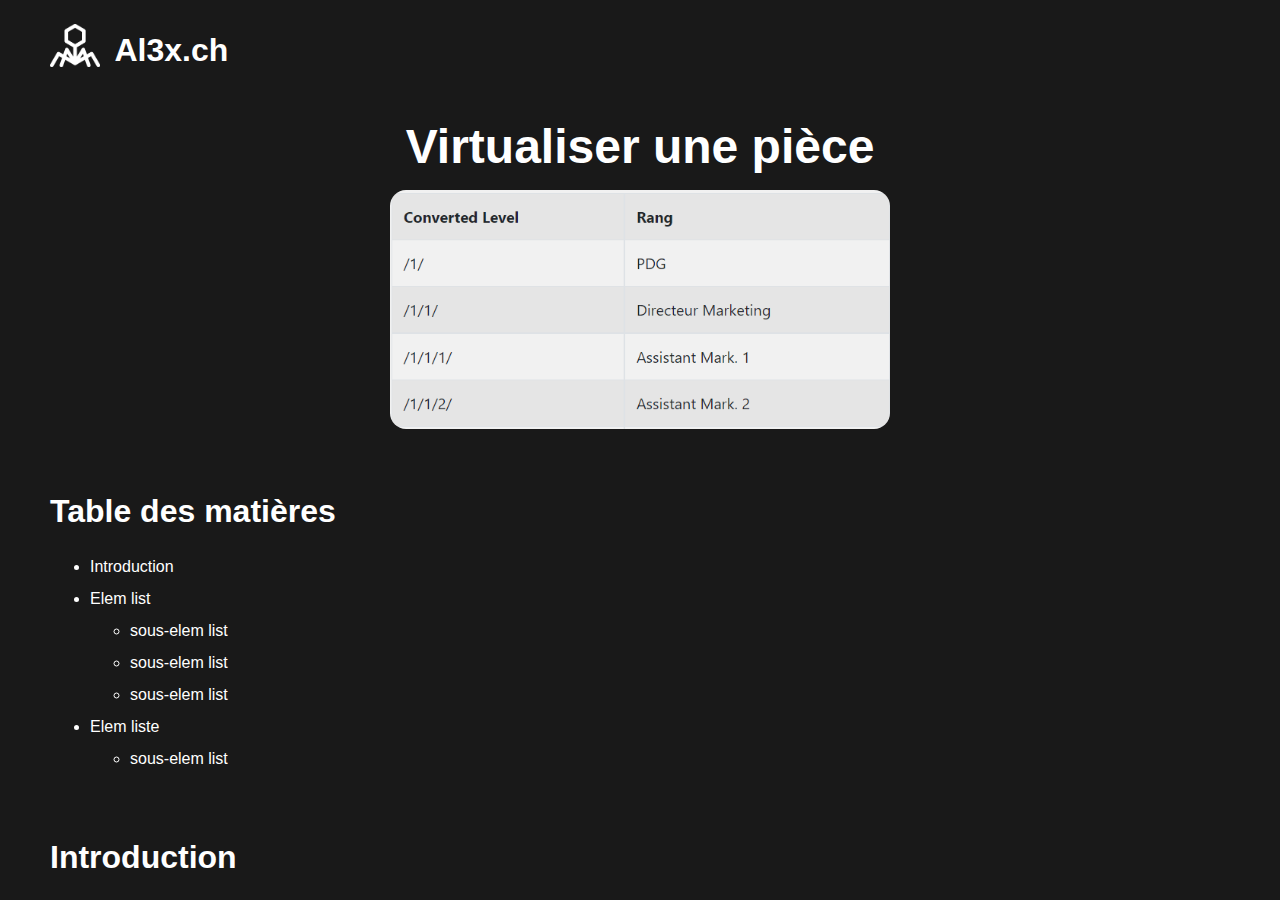
<file: Articles/virtualisation-maison/index.html>
<!--
Auteur : Alex Gallucci
Site web CV : https://alexg.ch
-->

<!DOCTYPE html>
<html lang="fr">
<head>
    <title>Alex - titre principale </title>
    <meta charset="UTF-8">
    <meta name="viewport" content="width=device-width, initial-scale=1">
    <link rel="apple-touch-icon" sizes="180x180" href="../../favicon/apple-touch-icon.png">
    <link rel="icon" type="image/png" sizes="32x32" href="../../favicon/favicon-32x32.png">
    <link rel="icon" type="image/png" sizes="16x16" href="../../favicon/favicon-16x16.png">
    <link rel="stylesheet" href="../../style.css">
    <link rel="stylesheet" href="../../article.css">
</head>
<body>

<!-- Barre supérieure -->
<div class="linedImg">
    <a href="https://al3x.ch">
        <img src="../../img/profile.png" alt="profile"/>
        <h1>Al3x.ch</h1>
    </a>
</div>


<!-- Titre et image principal -->
<h1 id="mainTitle">Virtualiser une pièce</h1>
<img id="mainImg" src="img/miniature.png" alt="Résultat d'une reqûete hierarchique"/>

<!-- Table de matières -->
<h1 id="tableMat">Table des matières</h1>
<ul id="tableMatList">
    <li><a href="#SEC-introduction">Introduction</a></li>
    <li> Elem list
        <ul>
            <li>sous-elem list</li>
            <li>sous-elem list</li>
            <li>sous-elem list</li>
        </ul>
    </li>
    <li> Elem liste
        <ul>
            <li>sous-elem list</li>
        </ul>
    </li>
</ul>

<section id="SEC-introduction">
    <h1 class="titleH1">Introduction</h1>
</section>
</body>
</html>
</file>
<file: style.css>
@import url('https://fonts.googleapis.com/css2?family=Poppins:wght@200;300;400;500;600;700&display=swap');

/* GLOBAL STYLES */
body {
    font-family: Roboto, sans-serif;
    background: #191919;
    padding-top: 1em;
    color: #FFFFFF;
    margin-left: 50px;
    margin-right: 50px;
}



h4 {
    margin-top: 0;
    font-style: italic;
}

h3 {
    margin-bottom: 0;
}

figcaption{
    color: silver;
    font-style: italic;
}

.tbBordure, .tbBordure th, .tbBordure td {
    padding: 20px;
}

/* ----------------- BLOG --------------- */

.linedImg img, .linedImg h1 {
    display: inline;
}

.linedImg {
    margin-bottom: 30px;
}

.linedImg img {
    margin-right: 10px;
    width: 50px;
}

.linedImg h1{
    vertical-align: super;
}

a {
    text-decoration: none;
    color: white;
}

div.gallery {
    margin: 15px;
    border: 1px solid #ccc;
    float: left;
    width: 280px;
    border-radius: 20px;
}

div.gallery:hover {
    border: 1px solid #777;
}

div.gallery img {
    width: 100%;
    height: auto;
    border-radius: 20px 20px 0 0;
}

div.desc {
    padding: 15px;
    text-align: center;
    font-size: 1.5em;
    color: white;
}

.articles {
    display: inline-block;
    padding-bottom: 3em;
}

.titleMainArt{
    margin: 0 auto 0 auto;
    font-size: 1em;
}

/* Badge */
.badge {
    font-size: 0.7em;
    margin: 0.3em auto 0 auto;
    width: max-content;
    padding-left: 0.2em;
    padding-right: 0.2em;
    border-radius: 0.2em;
    display: inline-block;
}

.bg-tsql,
.bg-plSql,
.bg-sql{
    background-color: #c27e34;
}

.bg-html-css{
    background-color: green;
}

.bg-cpp{
    background-color: blue;
}

.bg-vb{
    background-color: blueviolet;
}
.bg-js{
    background-color: gray;
}

.bg-php{
    background-color: darkblue;
}

.bg-construct{
    background-color: darkred;
}


footer p, footer img {
    font-size: 13px;
    color: #CDCDCD;
    margin-top: 0;
    margin-bottom: 5px;
}

.miniature {
    display: block;
    margin-left: auto;
    margin-right: auto;
}
</file>
<file: article.css>
#mainTitle {
    font-size: 3em;
    text-align: center;
    margin: 1em auto auto auto;
}

#mainImg {
    margin: 1em auto auto auto;
    display: block;
    border-radius: 1em;
    width: 500px;
}

#tableMat {
    margin-top: 2em;
}

#tableMatList{
    line-height: 2em;
}

.tableauContour th, .tableauContour td {
    padding: 0.3em;
    text-align: center;
}

.tableauContour tr:nth-child(even) {
    background-color: #777777;
}

.tableauContour tr:nth-child(odd) {
    background-color: black;
}


h1 {
    margin-top: 2em;
    font-size: 32px;
}

h2 {
    margin-top: 2em;
    font-size: 20px;
}

code, .code, .code tr td, .code tr th {
    font-family: consolas;
    font-size: 1em;
}

@media only screen and (max-width: 570px) {
#mainImg {
    width: 400px;
}
    body{
        margin-left: 2%;
        margin-right: 2%;
    }
}
</file>
<file: Articles/css-svg-anim/anim.css>
.path {
    stroke-dasharray: 1000;
    stroke-dashoffset: 1000;
}

@keyframes dash {
    to {
        stroke-dashoffset: 0;
    }
}

@media only screen and (max-width: 700px) {
    #viewBoxEP {
        width: 60%;
    }
}

@media only screen and (max-width: 300px) {
    #viewBoxEP {
        width: 80%;
    }
}
</file>
